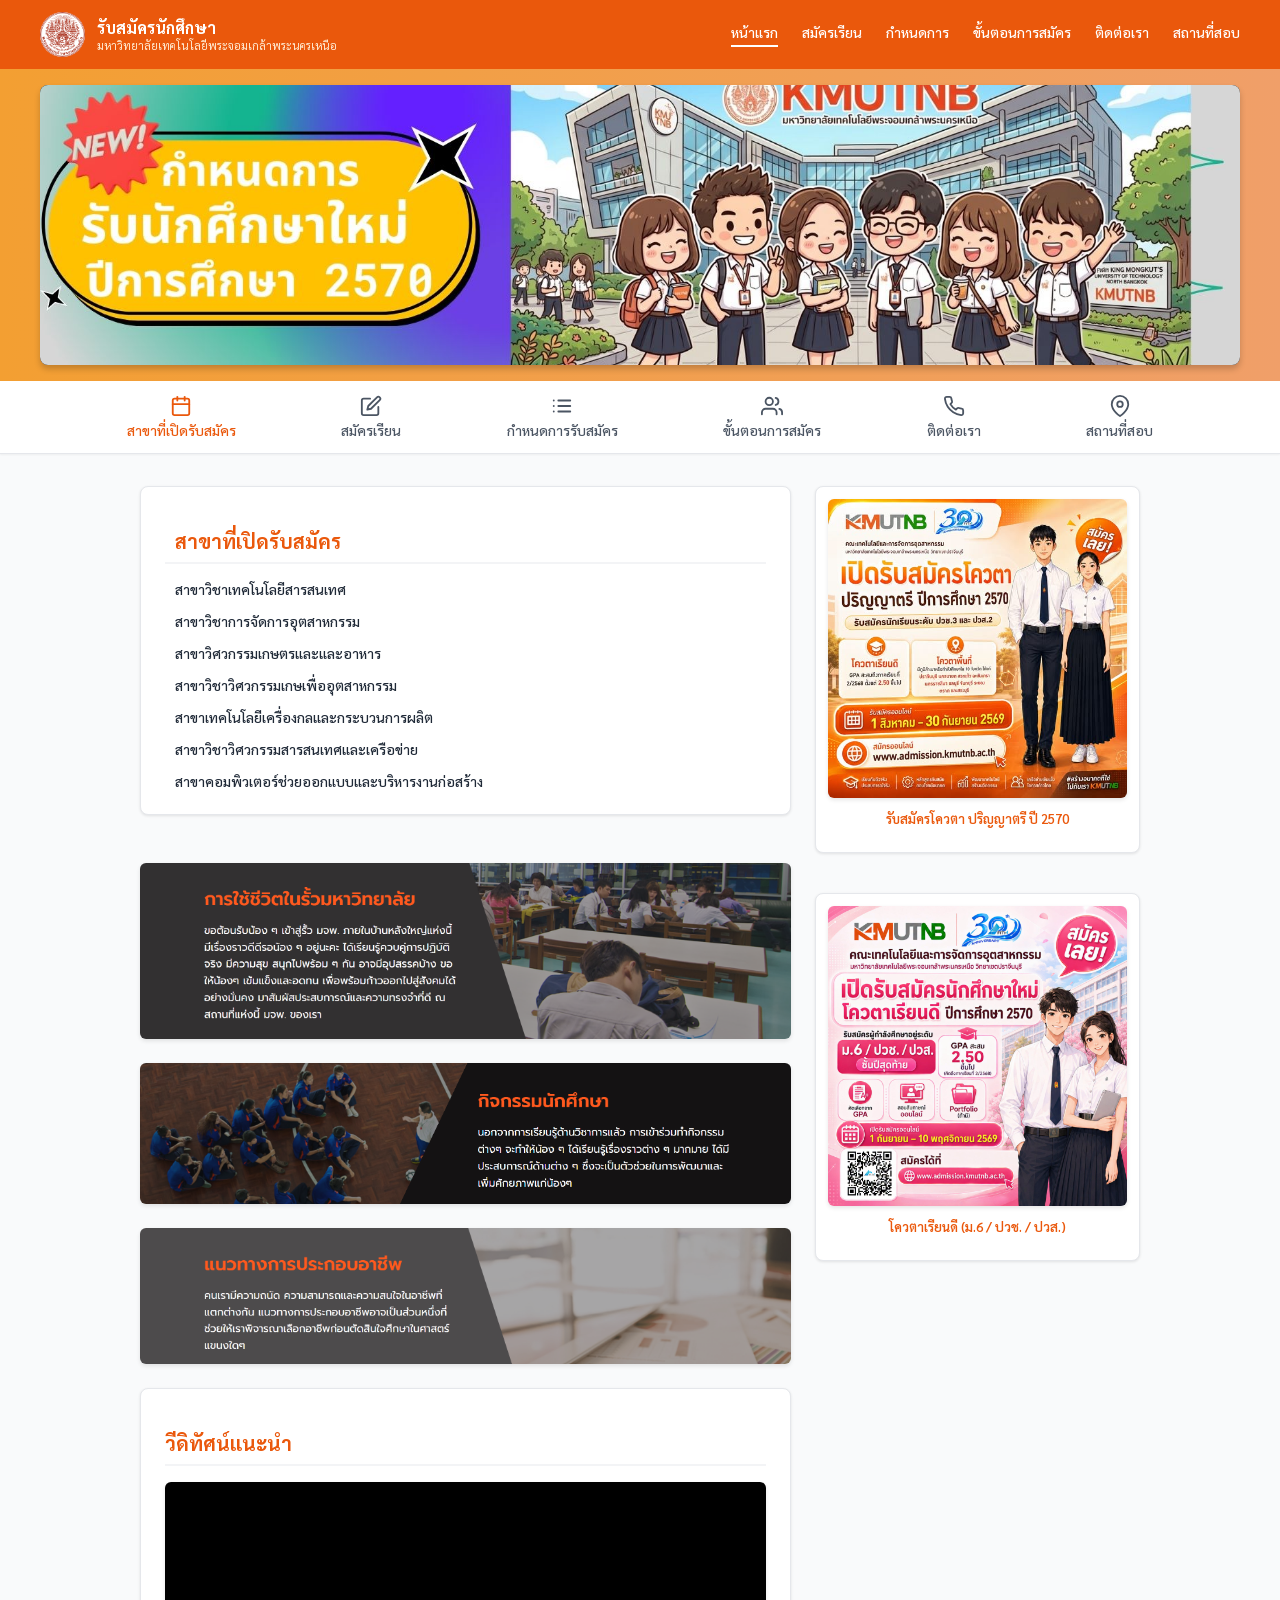
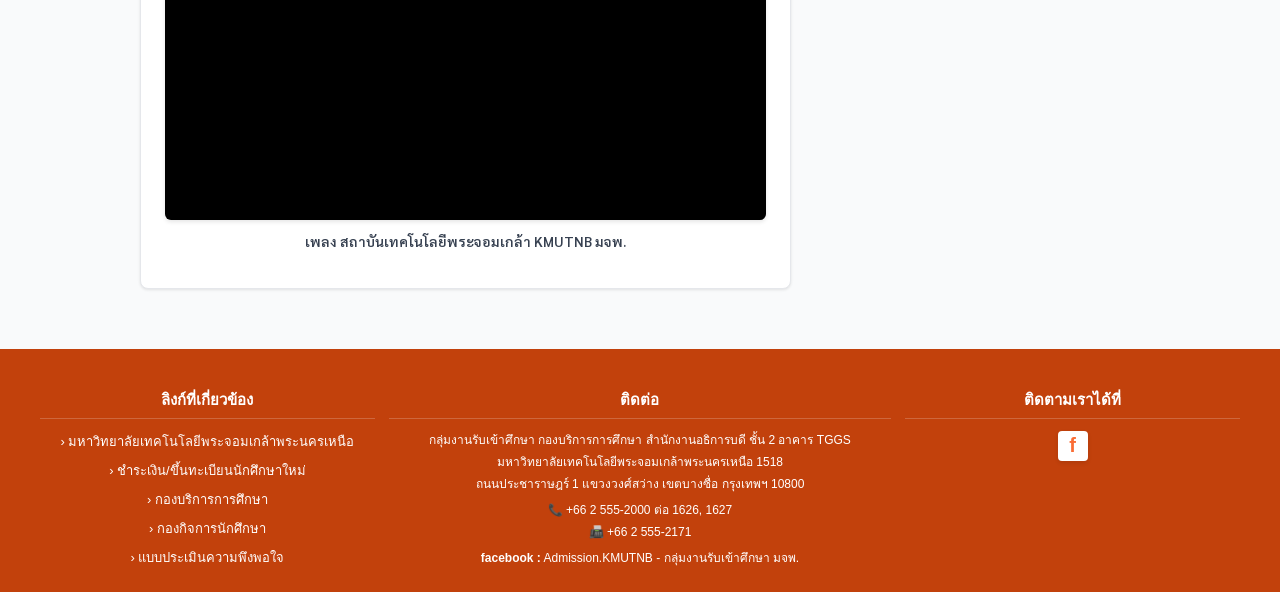
<file: index.html>
<!DOCTYPE html>
<html lang="th">
<head>
    <meta charset="UTF-8">
    <meta name="viewport" content="width=device-width, initial-scale=1.0">
    <title>หน้าแรก - ระบบรับสมัครนักศึกษา</title>
    <link rel="stylesheet" href="css/style.css">
</head>
<body>
    <header>
        <div class="header-container">
            <div style="display: flex; align-items: center; gap: 12px;">
            <img src="image/univescity.png" alt="KMUTNB Logo" style="width: 45px; height: 45px; border-radius: 50%; object-fit: contain; background-color: white;">
            <div>
                    <h1 style="font-size: 16px; margin: 0;">รับสมัครนักศึกษา</h1>
                    <p style="font-size: 11px; margin: 0; color: #ffedd5;">มหาวิทยาลัยเทคโนโลยีพระจอมเกล้าพระนครเหนือ</p>
                </div>
            </div>
            <nav style="display: flex; gap: 24px;">
                <a href="index.html" class="active">หน้าแรก</a>
                <a href="regis.html">สมัครเรียน</a>
                <a href="schedule.html">กำหนดการ</a>
                <a href="step.html">ขั้นตอนการสมัคร</a>
                <a href="contact.html">ติดต่อเรา</a>
                <a href="exam_location.html">สถานที่สอบ</a>
            </nav>
        </div>
    </header>
    <!-- หัวเว็บ -->
<div style="background: linear-gradient(to right, #f39f32, #f09f69); padding: 16px 0; text-align: center; overflow: hidden;">
    <div style="max-width: 1200px; margin: 0 auto; padding: 0 16px;">
        <div class="slider-container">
            <div class="slides">
                <img src="image/B1.jpg" alt="แบนเนอร์ 1" class="slide-img">
                <img src="image/1.jpg" alt="แบนเนอร์ 2" class="slide-img">
                <img src="image/2570.1.jpg" alt="แบนเนอร์ 3" class="slide-img">
            </div>
        </div>

    </div>
</div>
<div class="submenu-bar" style="background-color: #ffffff; border-bottom: 1px solid #e5e7eb; padding: 14px 0; box-shadow: 0 1px 2px rgba(0,0,0,0.05);">
    <div class="submenu-container" style="max-width: 1100px; margin: 0 auto; display: flex; justify-content: space-around; font-size: 14px; font-weight: 500;">
        <a href="index.html" style="color: #ea580c; text-decoration: none; display: flex; flex-direction: column; align-items: center; gap: 4px; transition: color 0.2s;">
            <svg width="22" height="22" viewBox="0 0 24 24" fill="none" stroke="currentColor" stroke-width="2" stroke-linecap="round" stroke-linejoin="round"><rect x="3" y="4" width="18" height="18" rx="2" ry="2"></rect><line x1="16" y1="2" x2="16" y2="6"></line><line x1="8" y1="2" x2="8" y2="6"></line><line x1="3" y1="10" x2="21" y2="10"></line></svg>
            <span>สาขาที่เปิดรับสมัคร</span>
        </a>
        <a href="regis.html" style="color: #4b5563; text-decoration: none; display: flex; flex-direction: column; align-items: center; gap: 4px; transition: color 0.2s;">
            <svg width="22" height="22" viewBox="0 0 24 24" fill="none" stroke="currentColor" stroke-width="2" stroke-linecap="round" stroke-linejoin="round"><path d="M11 4H4a2 2 0 0 0-2 2v14a2 2 0 0 0 2 2h14a2 2 0 0 0 2-2v-7"></path><path d="M18.5 2.5a2.121 2.121 0 0 1 3 3L12 15l-4 1 1-4 9.5-9.5z"></path></svg>
            <span>สมัครเรียน</span>
        </a>
        <a href="schedule.html" style="color: #4b5563; text-decoration: none; display: flex; flex-direction: column; align-items: center; gap: 4px; transition: color 0.2s;">
            <svg width="22" height="22" viewBox="0 0 24 24" fill="none" stroke="currentColor" stroke-width="2" stroke-linecap="round" stroke-linejoin="round"><line x1="8" y1="6" x2="21" y2="6"></line><line x1="8" y1="12" x2="21" y2="12"></line><line x1="8" y1="18" x2="21" y2="18"></line><line x1="3" y1="6" x2="3.01" y2="6"></line><line x1="3" y1="12" x2="3.01" y2="12"></line><line x1="3" y1="18" x2="3.01" y2="18"></line></svg>
            <span>กำหนดการรับสมัคร</span>
        </a>
        <a href="step.html" style="color: #4b5563; text-decoration: none; display: flex; flex-direction: column; align-items: center; gap: 4px; transition: color 0.2s;">
            <svg width="22" height="22" viewBox="0 0 24 24" fill="none" stroke="currentColor" stroke-width="2" stroke-linecap="round" stroke-linejoin="round"><path d="M17 21v-2a4 4 0 0 0-4-4H5a4 4 0 0 0-4 4v2"></path><circle cx="9" cy="7" r="4"></circle><path d="M23 21v-2a4 4 0 0 0-3-3.87"></path><path d="M16 3.13a4 4 0 0 1 0 7.75"></path></svg>
            <span>ขั้นตอนการสมัคร</span>
        </a>
        <a href="contact.html" style="color: #4b5563; text-decoration: none; display: flex; flex-direction: column; align-items: center; gap: 4px; transition: color 0.2s;">
            <svg width="22" height="22" viewBox="0 0 24 24" fill="none" stroke="currentColor" stroke-width="2" stroke-linecap="round" stroke-linejoin="round"><path d="M22 16.92v3a2 2 0 0 1-2.18 2 19.79 19.79 0 0 1-8.63-3.07 19.5 19.5 0 0 1-6-6 19.79 19.79 0 0 1-3.07-8.67A2 2 0 0 1 4.11 2h3a2 2 0 0 1 2 1.72 12.84 12.84 0 0 0 .7 2.81 2 2 0 0 1-.45 2.11L8.09 9.91a16 16 0 0 0 6 6l1.27-1.27a2 2 0 0 1 2.11-.45 12.84 12.84 0 0 0 2.81.7A2 2 0 0 1 22 16.92z"></path></svg>
            <span>ติดต่อเรา</span>
        </a>
        <a href="exam_location.html" class="active" style="color: #4b5563; text-decoration: none; display: flex; flex-direction: column; align-items: center; gap: 4px; transition: color 0.2s;">
            <svg width="22" height="22" viewBox="0 0 24 24" fill="none" stroke="currentColor" stroke-width="2" stroke-linecap="round" stroke-linejoin="round"><path d="M21 10c0 7-9 13-9 13s-9-6-9-13a9 9 0 0 1 18 0z"></path><circle cx="12" cy="10" r="3"></circle></svg>
            <span>สถานที่สอบ</span>
        </a>

    </div>
</div>

    <main style="display: grid; grid-template-columns: 2fr 1fr; gap: 24px;">
    <div style="display: flex; flex-direction: column;">
        
        <!-- 1. สาขาที่เปิดรับสมัคร -->
        <div class="card">
            <h2 class="section-title" style="display: flex; align-items: center; gap: 10px;">
                <i class="fa-solid fa-graduation-cap"></i>
                สาขาที่เปิดรับสมัคร
            </h2>
            <ul style="list-style: none; padding: 0; margin: 16px 0 0 0; display: flex; flex-direction: column; gap: 14px; font-size: 14px; color: #1f2937; font-weight: 500;">
                <li style="display: flex; align-items: center; gap: 10px;">
                    <span style="color: #ea580c; font-size: 16px;"></span> สาขาวิชาเทคโนโลยีสารสนเทศ
                </li>
                <li style="display: flex; align-items: center; gap: 10px;">
                    <span style="color: #ea580c; font-size: 16px;"></span> สาขาวิชาการจัดการอุตสาหกรรม
                </li>
                <li style="display: flex; align-items: center; gap: 10px;">
                    <span style="color: #ea580c; font-size: 16px;"></span> สาขาวิศวกรรมเกษตรและและอาหาร
                </li>
                <li style="display: flex; align-items: center; gap: 10px;">
                    <span style="color: #ea580c; font-size: 16px;"></span> สาขาวิชาวิศวกรรมเกษเพื่ออุตสาหกรรม
                </li>
                <li style="display: flex; align-items: center; gap: 10px;">
                    <span style="color: #ea580c; font-size: 16px;"></span> สาขาเทคโนโลยีเครื่องกลและกระบวนการผลิต
                </li>
                <li style="display: flex; align-items: center; gap: 10px;">
                    <span style="color: #ea580c; font-size: 16px;"></span> สาขาวิชาวิศวกรรมสารสนเทศและเครือข่าย
                </li>
                <li style="display: flex; align-items: flex-start; gap: 10px;">
                    <span style="color: #ea580c; font-size: 16px; margin-top: 2px;"></span> 
                    <div>
                        สาขาคอมพิวเตอร์ช่วยออกแบบและบริหารงานก่อสร้าง
                    </div>
                </li>
            </ul>
        </div>

        <img src="image/bg1.png" alt="แบนเนอร์ 3" style="width: 100%; margin-top: 24px; border-radius: 6px; object-fit: cover; box-shadow: 0 2px 4px rgba(0,0,0,0.1);">
        <img src="image/bg2.png" alt="แบนเนอร์ 3" style="width: 100%; margin-top: 24px; border-radius: 6px; object-fit: cover; box-shadow: 0 2px 4px rgba(0,0,0,0.1);">
        <img src="image/bg3.png" alt="แบนเนอร์ 3" style="width: 100%; margin-top: 24px; border-radius: 6px; object-fit: cover; box-shadow: 0 2px 4px rgba(0,0,0,0.1);">

        
        <!-- 2. วีดิทัศน์แนะนำ -->
        <div class="card" style="margin-top: 24px;">
            <h2 class="section-title" style="display: flex; align-items: center; gap: 10px;">

                วีดิทัศน์แนะนำ
            </h2>
            
            <div style="margin-top: 16px;">
                <div style="position: relative; width: 100%; padding-bottom: 56.25%; height: 0; background-color: #000; border-radius: 6px; overflow: hidden; box-shadow: 0 2px 4px rgba(0,0,0,0.1);">
                    <iframe src="https://www.youtube.com/embed/Njwb9FHEAG8" 
                            title="เพลง สถาบันเทคโนโลยีพระจอมเกล้า KMUTNB มจพ." 
                            style="position: absolute; top: 0; left: 0; width: 100%; height: 100%; border: 0;" 
                            allow="accelerometer; autoplay; clipboard-write; encrypted-media; gyroscope; picture-in-picture" 
                            allowfullscreen>
                    </iframe>
                </div>
                <p style="font-size: 14px; font-weight: 600; color: #374151; margin-top: 12px; text-align: center;">
                    เพลง สถาบันเทคโนโลยีพระจอมเกล้า KMUTNB มจพ.
                </p>
            </div>
        </div>

    </div>

    <div style="display: flex; flex-direction: column; gap: 16px;">
        <!-- โปสเตอร์ที่ 1 -->
        <div class="card" style="padding: 12px; text-align: center;">
            <img src="image/b2.jpg" alt="เปิดรับสมัครโควตา ปริญญาตรี ปีการศึกษา 2570" style="width: 100%; border-radius: 6px; object-fit: cover; box-shadow: 0 2px 4px rgba(0,0,0,0.1);">
            <p style="font-size: 13px; font-weight: 600; color: #ea580c; margin-top: 8px;">รับสมัครโควตา ปริญญาตรี ปี 2570</p>
        </div>

        <!-- โปสเตอร์ที่ 2 -->
        <div class="card" style="padding: 12px; text-align: center;">
            <img src="image/b3.jpg" alt="เปิดรับสมัครนักศึกษาใหม่ โควตาเรียนดี ปีการศึกษา 2570" style="width: 100%; border-radius: 6px; object-fit: cover; box-shadow: 0 2px 4px rgba(0,0,0,0.1);">
            <p style="font-size: 13px; font-weight: 600; color: #ea580c; margin-top: 8px;">โควตาเรียนดี (ม.6 / ปวช. / ปวส.)</p>
        </div>
    </div>

</main>
    </main>

<footer class="site-footer">
    <div class="footer-container">
        
        <!-- ลิงที่เกี่ยวข้อง -->
        <div class="footer-col">
            <h3>ลิงก์ที่เกี่ยวข้อง</h3>
            <ul class="footer-links">
                <li><a href="https://www.kmutnb.ac.th" target="_blank">› มหาวิทยาลัยเทคโนโลยีพระจอมเกล้าพระนครเหนือ</a></li>
                <li><a href="#">› ชำระเงิน/ขึ้นทะเบียนนักศึกษาใหม่</a></li>
                <li><a href="#">› กองบริการการศึกษา</a></li>
                <li><a href="#">› กองกิจการนักศึกษา</a></li>
                <li><a href="#">› แบบประเมินความพึงพอใจ</a></li>
            </ul>
        </div>

        <!-- ติดต่อ -->
        <div class="footer-col">
            <h3>ติดต่อ</h3>
            <div class="footer-contact">
                <p style="margin: 0;">กลุ่มงานรับเข้าศึกษา กองบริการการศึกษา สำนักงานอธิการบดี ชั้น 2 อาคาร TGGS</p>
                <p style="margin: 0;">มหาวิทยาลัยเทคโนโลยีพระจอมเกล้าพระนครเหนือ 1518</p>
                <p style="margin: 0;">ถนนประชาราษฎร์ 1 แขวงวงศ์สว่าง เขตบางซื่อ กรุงเทพฯ 10800</p>
                <p style="margin: 4px 0 0 0;">📞 +66 2 555-2000 ต่อ 1626, 1627</p>
                <p style="margin: 0;">📠 +66 2 555-2171</p>
                <p style="margin: 4px 0 0 0;"><strong>facebook :</strong> Admission.KMUTNB - กลุ่มงานรับเข้าศึกษา มจพ.</p>
            </div>
        </div>

        <!-- ติดตา -->
        <div class="footer-col">
            <h3>ติดตามเราได้ที่</h3>
            <div style="margin-top: 10px;">
                <a href="https://www.facebook.com/admission.kmutnb?" target="_blank" class="footer-social-icon">
                    f
                </a>
            </div>
        </div>

    </div>
</footer>
</body>
</html>
</file>
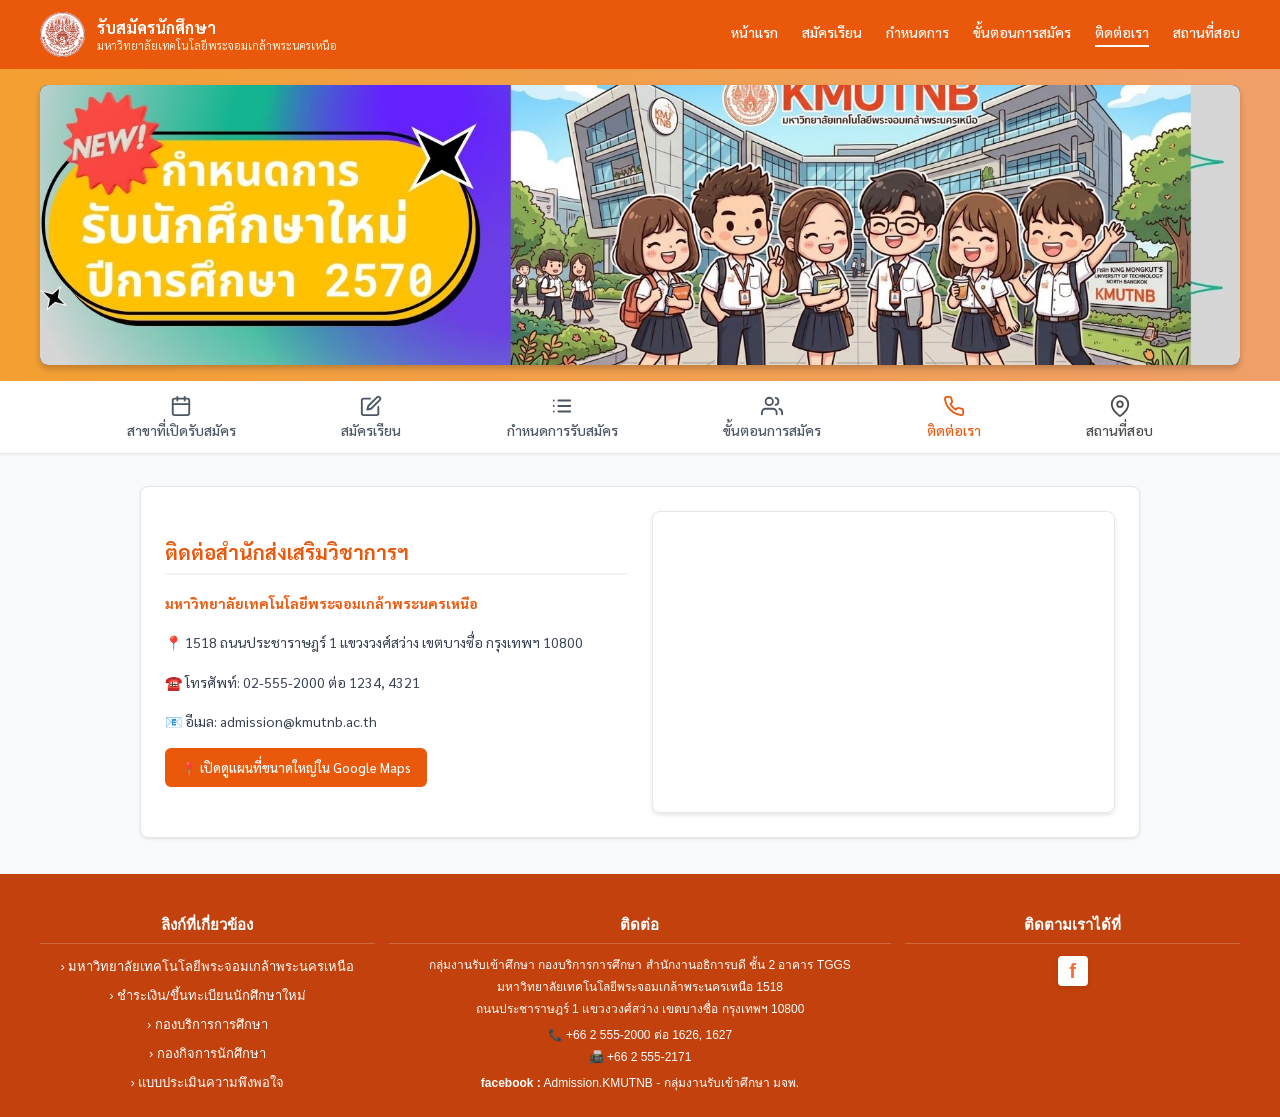
<file: contact.html>
<!DOCTYPE html>
<html lang="th">
<head>
    <meta charset="UTF-8">
    <meta name="viewport" content="width=device-width, initial-scale=1.0">
    <title>ติดต่อเรา - ระบบรับสมัครนักศึกษา</title>
    <link rel="stylesheet" href="css/style.css">
</head>
<body>
    <header>
        <div class="header-container">
            <div style="display: flex; align-items: center; gap: 12px;">
                <img src="image/univescity.png" alt="KMUTNB Logo" style="width: 45px; height: 45px; border-radius: 50%; object-fit: contain; background-color: white;">
                <div>
                    <h1 style="font-size: 16px; margin: 0;">รับสมัครนักศึกษา</h1>
                    <p style="font-size: 11px; margin: 0; color: #ffedd5;">มหาวิทยาลัยเทคโนโลยีพระจอมเกล้าพระนครเหนือ</p>
                </div>
            </div>
            <nav style="display: flex; gap: 24px;">
                <a href="index.html">หน้าแรก</a>
                <a href="regis.html">สมัครเรียน</a>
                <a href="schedule.html">กำหนดการ</a>
                <a href="step.html">ขั้นตอนการสมัคร</a>
                <a href="contact.html" class="active">ติดต่อเรา</a>
                <a href="exam_location.html">สถานที่สอบ</a>
            </nav>
        </div>
    </header>
    <!-- หัวเว็บ -->
<div style="background: linear-gradient(to right, #f39f32, #f09f69); padding: 16px 0; text-align: center; overflow: hidden;">
    <div style="max-width: 1200px; margin: 0 auto; padding: 0 16px;">
        <div class="slider-container">
            <div class="slides">
                <img src="image/B1.jpg" alt="แบนเนอร์ 1" class="slide-img">
                <img src="image/1.jpg" alt="แบนเนอร์ 2" class="slide-img">
                <img src="image/2570.1.jpg" alt="แบนเนอร์ 3" class="slide-img">
            </div>
        </div>
    </div>
    </div>
<div class="submenu-bar" style="background-color: #ffffff; border-bottom: 1px solid #e5e7eb; padding: 14px 0; box-shadow: 0 1px 2px rgba(0,0,0,0.05);">
    <div class="submenu-container" style="max-width: 1100px; margin: 0 auto; display: flex; justify-content: space-around; font-size: 14px; font-weight: 500;">
        <a href="index.html" style="color: #4b5563; text-decoration: none; display: flex; flex-direction: column; align-items: center; gap: 4px; transition: color 0.2s;">
            <svg width="22" height="22" viewBox="0 0 24 24" fill="none" stroke="currentColor" stroke-width="2" stroke-linecap="round" stroke-linejoin="round"><rect x="3" y="4" width="18" height="18" rx="2" ry="2"></rect><line x1="16" y1="2" x2="16" y2="6"></line><line x1="8" y1="2" x2="8" y2="6"></line><line x1="3" y1="10" x2="21" y2="10"></line></svg>
            <span>สาขาที่เปิดรับสมัคร</span>
        </a>
        <a href="regis.html" style="color: #4b5563; text-decoration: none; display: flex; flex-direction: column; align-items: center; gap: 4px; transition: color 0.2s;">
            <svg width="22" height="22" viewBox="0 0 24 24" fill="none" stroke="currentColor" stroke-width="2" stroke-linecap="round" stroke-linejoin="round"><path d="M11 4H4a2 2 0 0 0-2 2v14a2 2 0 0 0 2 2h14a2 2 0 0 0 2-2v-7"></path><path d="M18.5 2.5a2.121 2.121 0 0 1 3 3L12 15l-4 1 1-4 9.5-9.5z"></path></svg>
            <span>สมัครเรียน</span>
            </a>
        <a href="schedule.html" style="color: #4b5563; text-decoration: none; display: flex; flex-direction: column; align-items: center; gap: 4px; transition: color 0.2s;">
            <svg width="22" height="22" viewBox="0 0 24 24" fill="none" stroke="currentColor" stroke-width="2" stroke-linecap="round" stroke-linejoin="round"><line x1="8" y1="6" x2="21" y2="6"></line><line x1="8" y1="12" x2="21" y2="12"></line><line x1="8" y1="18" x2="21" y2="18"></line><line x1="3" y1="6" x2="3.01" y2="6"></line><line x1="3" y1="12" x2="3.01" y2="12"></line><line x1="3" y1="18" x2="3.01" y2="18"></line></svg>
            <span>กำหนดการรับสมัคร</span>
        </a>
        <a href="step.html" style="color: #4b5563; text-decoration: none; display: flex; flex-direction: column; align-items: center; gap: 4px; transition: color 0.2s;">
            <svg width="22" height="22" viewBox="0 0 24 24" fill="none" stroke="currentColor" stroke-width="2" stroke-linecap="round" stroke-linejoin="round"><path d="M17 21v-2a4 4 0 0 0-4-4H5a4 4 0 0 0-4 4v2"></path><circle cx="9" cy="7" r="4"></circle><path d="M23 21v-2a4 4 0 0 0-3-3.87"></path><path d="M16 3.13a4 4 0 0 1 0 7.75"></path></svg>
            <span>ขั้นตอนการสมัคร</span>
        </a>
        <a href="contact.html" style="color: #ea580c; text-decoration: none; display: flex; flex-direction: column; align-items: center; gap: 4px; transition: color 0.2s;">
            <svg width="22" height="22" viewBox="0 0 24 24" fill="none" stroke="currentColor" stroke-width="2" stroke-linecap="round" stroke-linejoin="round"><path d="M22 16.92v3a2 2 0 0 1-2.18 2 19.79 19.79 0 0 1-8.63-3.07 19.5 19.5 0 0 1-6-6 19.79 19.79 0 0 1-3.07-8.67A2 2 0 0 1 4.11 2h3a2 2 0 0 1 2 1.72 12.84 12.84 0 0 0 .7 2.81 2 2 0 0 1-.45 2.11L8.09 9.91a16 16 0 0 0 6 6l1.27-1.27a2 2 0 0 1 2.11-.45 12.84 12.84 0 0 0 2.81.7A2 2 0 0 1 22 16.92z"></path></svg>
            <span>ติดต่อเรา</span>
        </a>
        <a href="exam_location.html" class="active" style="color: #4b4b4b; text-decoration: none; display: flex; flex-direction: column; align-items: center; gap: 4px; transition: color 0.2s;">
            <svg width="22" height="22" viewBox="0 0 24 24" fill="none" stroke="currentColor" stroke-width="2" stroke-linecap="round" stroke-linejoin="round"><path d="M21 10c0 7-9 13-9 13s-9-6-9-13a9 9 0 0 1 18 0z"></path><circle cx="12" cy="10" r="3"></circle></svg>
            <span>สถานที่สอบ</span>
        </a>

    </div>
</div>

    <main style="max-width: 1000px; margin: 32px auto; padding: 0 16px;">
        <div class="card" style="display: grid; grid-template-columns: 1fr 1fr; gap: 24px; align-items: center;">
            

            <div>
                <h2 class="section-title" style="display: flex; align-items: center; gap: 10px;">
                    ติดต่อสำนักส่งเสริมวิชาการฯ
                </h2>
                <div style="font-size: 14px; color: #374151; line-height: 1.8; margin-top: 16px;">
                    <p style="font-weight: bold; margin-bottom: 8px; color: #ea580c;">มหาวิทยาลัยเทคโนโลยีพระจอมเกล้าพระนครเหนือ</p>
                    <p>📍 1518 ถนนประชาราษฎร์ 1 แขวงวงศ์สว่าง เขตบางซื่อ กรุงเทพฯ 10800</p>
                    <p>☎️ โทรศัพท์: 02-555-2000 ต่อ 1234, 4321</p>
                    <p>📧 อีเมล: admission@kmutnb.ac.th</p>
                    <p style="margin-top: 12px;">
                        <a href="https://maps.app.goo.gl/fnnEznAAHxxcCc2EA" target="_blank" style="display: inline-block; background-color: #ea580c; color: white; padding: 8px 16px; border-radius: 6px; text-decoration: none; font-weight: 500; font-size: 13px;">
                            📍 เปิดดูแผนที่ขนาดใหญ่ใน Google Maps
                        </a>
                    </p>
                </div>
            </div>

    
            <div style="border: 1px solid #e5e7eb; border-radius: 8px; overflow: hidden; box-shadow: 0 2px 4px rgba(0,0,0,0.1); height: 300px;">
                <iframe src="https://www.google.com/maps/embed?pb=!1m18!1m12!1m3!1d3874.5684347716167!2d100.5126830768822!3d13.816817086588663!2m3!1f0!2f0!3f0!3m2!1i1024!2i768!4f13.1!3m3!1m2!1s0x30e29d660e5cb159%3A0xc3b8414436214285!2sKing%20Mongkut&#39;s%20University%20of%20Technology%20North%20Bangkok!5e0!3m2!1sen!2sth!4v1710000000000!5m2!1sen!2sth" 
                        width="100%" 
                        height="100%" 
                        style="border:0;" 
                        allowfullscreen="" 
                        loading="lazy" 
                        referrerpolicy="no-referrer-when-downgrade">
                </iframe>
            </div>

        </div>
    </main>

<footer class="site-footer">
    <div class="footer-container">
        
        <!-- ลิงที่เกี่ยวข้อง -->
        <div class="footer-col">
            <h3>ลิงก์ที่เกี่ยวข้อง</h3>
            <ul class="footer-links">
                <li><a href="https://www.kmutnb.ac.th" target="_blank">› มหาวิทยาลัยเทคโนโลยีพระจอมเกล้าพระนครเหนือ</a></li>
                <li><a href="#">› ชำระเงิน/ขึ้นทะเบียนนักศึกษาใหม่</a></li>
                <li><a href="#">› กองบริการการศึกษา</a></li>
                <li><a href="#">› กองกิจการนักศึกษา</a></li>
                <li><a href="#">› แบบประเมินความพึงพอใจ</a></li>
            </ul>
        </div>

        <!-- ติดต่อ -->
        <div class="footer-col">
            <h3>ติดต่อ</h3>
            <div class="footer-contact">
                <p style="margin: 0;">กลุ่มงานรับเข้าศึกษา กองบริการการศึกษา สำนักงานอธิการบดี ชั้น 2 อาคาร TGGS</p>
                <p style="margin: 0;">มหาวิทยาลัยเทคโนโลยีพระจอมเกล้าพระนครเหนือ 1518</p>
                <p style="margin: 0;">ถนนประชาราษฎร์ 1 แขวงวงศ์สว่าง เขตบางซื่อ กรุงเทพฯ 10800</p>
                <p style="margin: 4px 0 0 0;">📞 +66 2 555-2000 ต่อ 1626, 1627</p>
                <p style="margin: 0;">📠 +66 2 555-2171</p>
                <p style="margin: 4px 0 0 0;"><strong>facebook :</strong> Admission.KMUTNB - กลุ่มงานรับเข้าศึกษา มจพ.</p>
            </div>
        </div>

        <!-- ติดตา -->
        <div class="footer-col">
            <h3>ติดตามเราได้ที่</h3>
            <div style="margin-top: 10px;">
                <a href="https://www.facebook.com/admission.kmutnb?" target="_blank" class="footer-social-icon">
                    f
                </a>
            </div>
        </div>

    </div>
</footer>
</body>
</html>
</file>
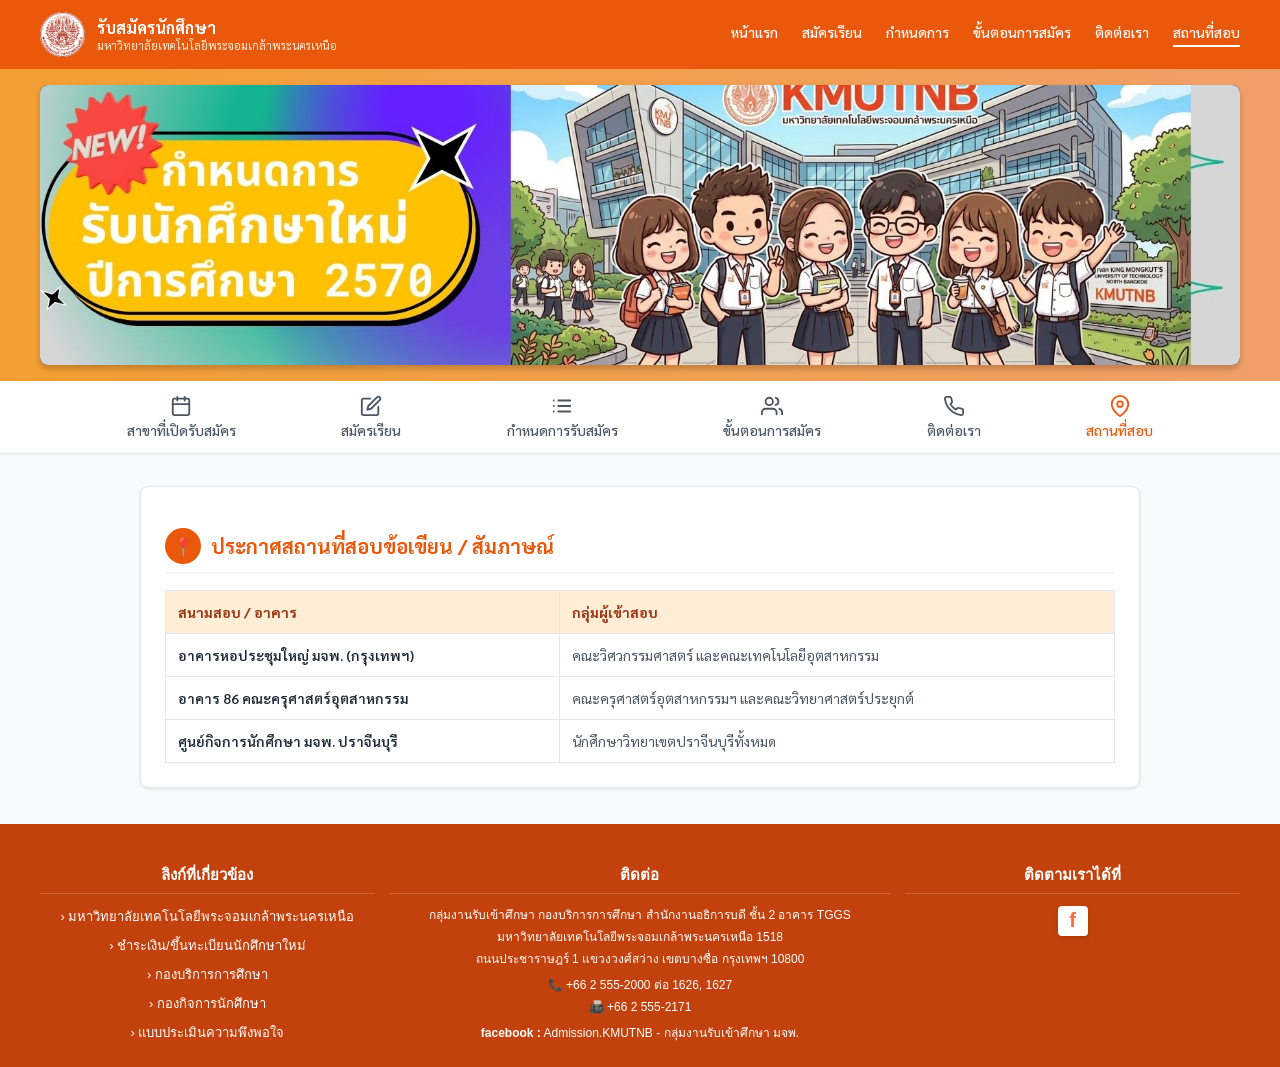
<file: exam_location.html>
<!DOCTYPE html>
<html lang="th">
<head>
    <meta charset="UTF-8">
    <meta name="viewport" content="width=device-width, initial-scale=1.0">
    <title>สถานที่สอบ - ระบบรับสมัครนักศึกษา</title>
    <link rel="stylesheet" href="css/style.css">
</head>
<body>
    <header>
        <div class="header-container">
            <div style="display: flex; align-items: center; gap: 12px;">
                <img src="image/univescity.png" alt="KMUTNB Logo" style="width: 45px; height: 45px; border-radius: 50%; object-fit: contain; background-color: white;">
                <div>
                    <h1 style="font-size: 16px; margin: 0;">รับสมัครนักศึกษา</h1>
                    <p style="font-size: 11px; margin: 0; color: #ffedd5;">มหาวิทยาลัยเทคโนโลยีพระจอมเกล้าพระนครเหนือ</p>
                </div>
            </div>
            <nav style="display: flex; gap: 24px;">
                <a href="index.html">หน้าแรก</a>
                <a href="regis.html">สมัครเรียน</a>
                <a href="schedule.html">กำหนดการ</a>
                <a href="step.html">ขั้นตอนการสมัคร</a>
                <a href="contact.html">ติดต่อเรา</a>
                <a href="exam_location.html" class="active">สถานที่สอบ</a>
            </nav>
        </div>
    </header>
    <!-- หัวเว็บ -->
<div style="background: linear-gradient(to right, #f39f32, #f09f69); padding: 16px 0; text-align: center; overflow: hidden;">
    <div style="max-width: 1200px; margin: 0 auto; padding: 0 16px;">
        <div class="slider-container">
            <div class="slides">
                <img src="image/B1.jpg" alt="แบนเนอร์ 1" class="slide-img">
                <img src="image/1.jpg" alt="แบนเนอร์ 2" class="slide-img">
                <img src="image/2570.1.jpg" alt="แบนเนอร์ 3" class="slide-img">
            </div>
        </div>
    </div>
</div>
<div class="submenu-bar" style="background-color: #ffffff; border-bottom: 1px solid #e5e7eb; padding: 14px 0; box-shadow: 0 1px 2px rgba(0,0,0,0.05);">
    <div class="submenu-container" style="max-width: 1100px; margin: 0 auto; display: flex; justify-content: space-around; font-size: 14px; font-weight: 500;">
        <a href="index.html" style="color: #4b5563; text-decoration: none; display: flex; flex-direction: column; align-items: center; gap: 4px; transition: color 0.2s;">
            <svg width="22" height="22" viewBox="0 0 24 24" fill="none" stroke="currentColor" stroke-width="2" stroke-linecap="round" stroke-linejoin="round"><rect x="3" y="4" width="18" height="18" rx="2" ry="2"></rect><line x1="16" y1="2" x2="16" y2="6"></line><line x1="8" y1="2" x2="8" y2="6"></line><line x1="3" y1="10" x2="21" y2="10"></line></svg>
            <span>สาขาที่เปิดรับสมัคร</span>
        </a>
        <a href="regis.html" style="color: #4b5563; text-decoration: none; display: flex; flex-direction: column; align-items: center; gap: 4px; transition: color 0.2s;">
            <svg width="22" height="22" viewBox="0 0 24 24" fill="none" stroke="currentColor" stroke-width="2" stroke-linecap="round" stroke-linejoin="round"><path d="M11 4H4a2 2 0 0 0-2 2v14a2 2 0 0 0 2 2h14a2 2 0 0 0 2-2v-7"></path><path d="M18.5 2.5a2.121 2.121 0 0 1 3 3L12 15l-4 1 1-4 9.5-9.5z"></path></svg>
            <span>สมัครเรียน</span>
        </a>
        <a href="schedule.html" style="color: #4b5563; text-decoration: none; display: flex; flex-direction: column; align-items: center; gap: 4px; transition: color 0.2s;">
            <svg width="22" height="22" viewBox="0 0 24 24" fill="none" stroke="currentColor" stroke-width="2" stroke-linecap="round" stroke-linejoin="round"><line x1="8" y1="6" x2="21" y2="6"></line><line x1="8" y1="12" x2="21" y2="12"></line><line x1="8" y1="18" x2="21" y2="18"></line><line x1="3" y1="6" x2="3.01" y2="6"></line><line x1="3" y1="12" x2="3.01" y2="12"></line><line x1="3" y1="18" x2="3.01" y2="18"></line></svg>
            <span>กำหนดการรับสมัคร</span>
        </a>
        <a href="step.html" style="color: #4b5563; text-decoration: none; display: flex; flex-direction: column; align-items: center; gap: 4px; transition: color 0.2s;">
            <svg width="22" height="22" viewBox="0 0 24 24" fill="none" stroke="currentColor" stroke-width="2" stroke-linecap="round" stroke-linejoin="round"><path d="M17 21v-2a4 4 0 0 0-4-4H5a4 4 0 0 0-4 4v2"></path><circle cx="9" cy="7" r="4"></circle><path d="M23 21v-2a4 4 0 0 0-3-3.87"></path><path d="M16 3.13a4 4 0 0 1 0 7.75"></path></svg>
            <span>ขั้นตอนการสมัคร</span>
        </a>
        <a href="contact.html" style="color: #4b5563; text-decoration: none; display: flex; flex-direction: column; align-items: center; gap: 4px; transition: color 0.2s;">
            <svg width="22" height="22" viewBox="0 0 24 24" fill="none" stroke="currentColor" stroke-width="2" stroke-linecap="round" stroke-linejoin="round"><path d="M22 16.92v3a2 2 0 0 1-2.18 2 19.79 19.79 0 0 1-8.63-3.07 19.5 19.5 0 0 1-6-6 19.79 19.79 0 0 1-3.07-8.67A2 2 0 0 1 4.11 2h3a2 2 0 0 1 2 1.72 12.84 12.84 0 0 0 .7 2.81 2 2 0 0 1-.45 2.11L8.09 9.91a16 16 0 0 0 6 6l1.27-1.27a2 2 0 0 1 2.11-.45 12.84 12.84 0 0 0 2.81.7A2 2 0 0 1 22 16.92z"></path></svg>
            <span>ติดต่อเรา</span>
        </a>
        <a href="exam_location.html" class="active" style="color: #ea580c; text-decoration: none; display: flex; flex-direction: column; align-items: center; gap: 4px; transition: color 0.2s;">
            <svg width="22" height="22" viewBox="0 0 24 24" fill="none" stroke="currentColor" stroke-width="2" stroke-linecap="round" stroke-linejoin="round"><path d="M21 10c0 7-9 13-9 13s-9-6-9-13a9 9 0 0 1 18 0z"></path><circle cx="12" cy="10" r="3"></circle></svg>
            <span>สถานที่สอบ</span>
        </a>

    </div>
</div>


    <!-- เนื้อหาหลัก -->
    <main style="max-width: 1000px; margin: 32px auto; padding: 0 16px;">
        <div class="card">
            <h2 class="section-title" style="display: flex; align-items: center; gap: 10px;">
                <span style="background-color: #ea580c; color: white; width: 36px; height: 36px; border-radius: 50%; display: flex; align-items: center; justify-content: center; font-size: 18px;">📍</span>
                ประกาศสถานที่สอบข้อเขียน / สัมภาษณ์
            </h2>
            <div style="overflow-x: auto; margin-top: 16px;">
                <table style="width: 100%; border-collapse: collapse; font-size: 14px;">
                    <thead>
                        <tr style="background-color: #ffedd5; color: #9a3412;">
                            <th style="padding: 12px; border: 1px solid #e5e7eb;">สนามสอบ / อาคาร</th>
                            <th style="padding: 12px; border: 1px solid #e5e7eb;">กลุ่มผู้เข้าสอบ</th>
                        </tr>
                    </thead>
                    <tbody>
                        <tr>
                            <td style="padding: 12px; border: 1px solid #e5e7eb; font-weight: 600;">อาคารหอประชุมใหญ่ มจพ. (กรุงเทพฯ)</td>
                            <td style="padding: 12px; border: 1px solid #e5e7eb; color: #4b5563;">คณะวิศวกรรมศาสตร์ และคณะเทคโนโลยีอุตสาหกรรม</td>
                        </tr>
                        <tr>
                            <td style="padding: 12px; border: 1px solid #e5e7eb; font-weight: 600;">อาคาร 86 คณะครุศาสตร์อุตสาหกรรม</td>
                            <td style="padding: 12px; border: 1px solid #e5e7eb; color: #4b5563;">คณะครุศาสตร์อุตสาหกรรมฯ และคณะวิทยาศาสตร์ประยุกต์</td>
                        </tr>
                        <tr>
                            <td style="padding: 12px; border: 1px solid #e5e7eb; font-weight: 600;">ศูนย์กิจการนักศึกษา มจพ. ปราจีนบุรี</td>
                            <td style="padding: 12px; border: 1px solid #e5e7eb; color: #4b5563;">นักศึกษาวิทยาเขตปราจีนบุรีทั้งหมด</td>
                        </tr>
                    </tbody>
                </table>
            </div>
        </div>
    </main>
<footer class="site-footer">
    <div class="footer-container">
        
        <!-- ลิงที่เกี่ยวข้อง -->
        <div class="footer-col">
            <h3>ลิงก์ที่เกี่ยวข้อง</h3>
            <ul class="footer-links">
                <li><a href="https://www.kmutnb.ac.th" target="_blank">› มหาวิทยาลัยเทคโนโลยีพระจอมเกล้าพระนครเหนือ</a></li>
                <li><a href="#">› ชำระเงิน/ขึ้นทะเบียนนักศึกษาใหม่</a></li>
                <li><a href="#">› กองบริการการศึกษา</a></li>
                <li><a href="#">› กองกิจการนักศึกษา</a></li>
                <li><a href="#">› แบบประเมินความพึงพอใจ</a></li>
            </ul>
        </div>

        <!-- ติดต่อ -->
        <div class="footer-col">
            <h3>ติดต่อ</h3>
            <div class="footer-contact">
                <p style="margin: 0;">กลุ่มงานรับเข้าศึกษา กองบริการการศึกษา สำนักงานอธิการบดี ชั้น 2 อาคาร TGGS</p>
                <p style="margin: 0;">มหาวิทยาลัยเทคโนโลยีพระจอมเกล้าพระนครเหนือ 1518</p>
                <p style="margin: 0;">ถนนประชาราษฎร์ 1 แขวงวงศ์สว่าง เขตบางซื่อ กรุงเทพฯ 10800</p>
                <p style="margin: 4px 0 0 0;">📞 +66 2 555-2000 ต่อ 1626, 1627</p>
                <p style="margin: 0;">📠 +66 2 555-2171</p>
                <p style="margin: 4px 0 0 0;"><strong>facebook :</strong> Admission.KMUTNB - กลุ่มงานรับเข้าศึกษา มจพ.</p>
            </div>
        </div>

        <!-- ติดตา -->
        <div class="footer-col">
            <h3>ติดตามเราได้ที่</h3>
            <div style="margin-top: 10px;">
                <a href="https://www.facebook.com/admission.kmutnb?" target="_blank" class="footer-social-icon">
                    f
                </a>
            </div>
        </div>

    </div>
</footer>
</body>
</html>
</file>
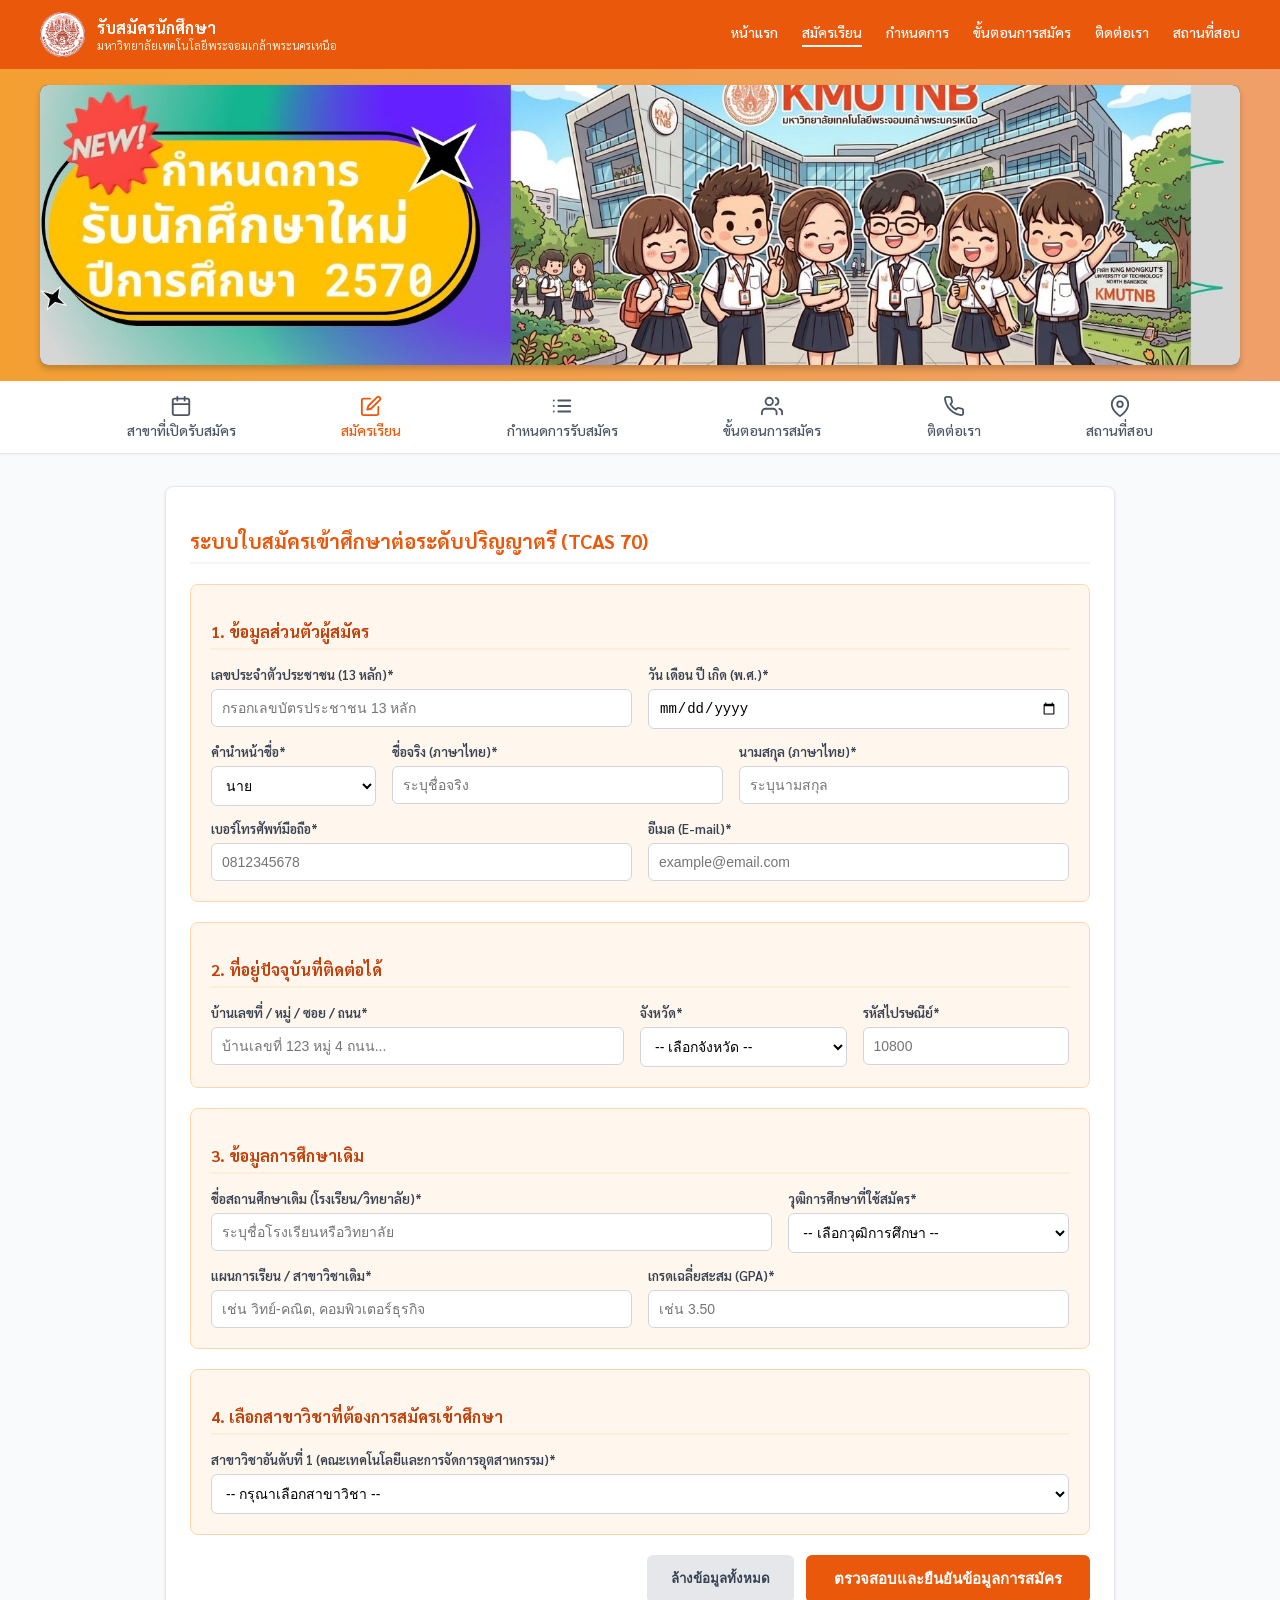
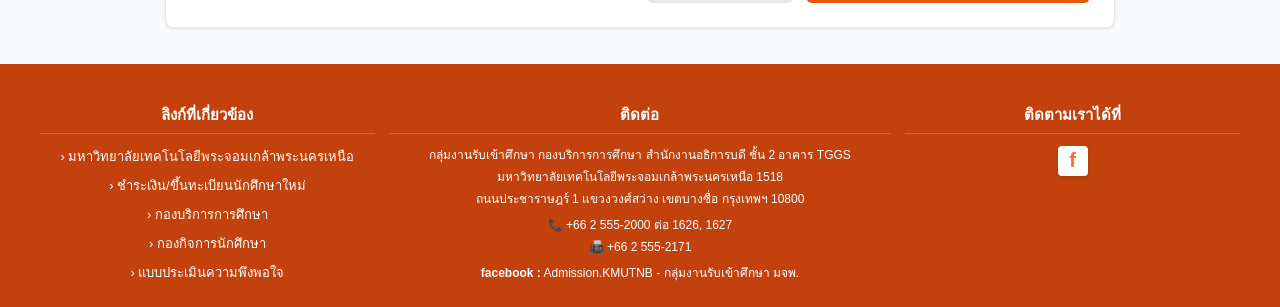
<file: regis.html>
<!DOCTYPE html>
<html lang="th">
<head>
    <meta charset="UTF-8">
    <meta name="viewport" content="width=device-width, initial-scale=1.0">
    <title>สมัครเรียน - ระบบรับสมัครนักศึกษา</title>
    <link rel="stylesheet" href="css/style.css">
    <style>
        .error-text { color: #dc2626; font-size: 12px; margin-top: 4px; display: none; }
        .success-input { border-color: #16a34a !important; }
        .error-input { border-color: #dc2626 !important; }
        .form-section { background-color: #fff7ed; padding: 20px; border-radius: 8px; border: 1px solid #fed7aa; margin-bottom: 20px; }
        .form-section h3 { font-size: 16px; color: #c2410c; margin-bottom: 16px; font-weight: bold; border-bottom: 2px solid #ffedd5; padding-bottom: 6px; }
    </style>
</head>
<body>
    <header>
        <div class="header-container">
            <div style="display: flex; align-items: center; gap: 12px;">
                <img src="image/univescity.png" alt="KMUTNB Logo" style="width: 45px; height: 45px; border-radius: 50%; object-fit: contain; background-color: white;">
                <div>
                    <h1 style="font-size: 16px; margin: 0;">รับสมัครนักศึกษา</h1>
                    <p style="font-size: 11px; margin: 0; color: #ffedd5;">มหาวิทยาลัยเทคโนโลยีพระจอมเกล้าพระนครเหนือ</p>
                </div>
            </div>
            <nav style="display: flex; gap: 24px;">
                <a href="index.html">หน้าแรก</a>
                <a href="regis.html" class="active">สมัครเรียน</a>
                <a href="schedule.html">กำหนดการ</a>
                <a href="step.html">ขั้นตอนการสมัคร</a>
                <a href="contact.html">ติดต่อเรา</a>
                <a href="exam_location.html">สถานที่สอบ</a>
            </nav>
        </div>
    </header>
    <!-- หัวเว็บ -->
    <div style="background: linear-gradient(to right, #f39f32, #f09f69); padding: 16px 0; text-align: center; overflow: hidden;">
    <div style="max-width: 1200px; margin: 0 auto; padding: 0 16px;">
        <div class="slider-container">
            <div class="slides">
                <img src="image/B1.jpg" alt="แบนเนอร์ 1" class="slide-img">
                <img src="image/1.jpg" alt="แบนเนอร์ 2" class="slide-img">
                <img src="image/2570.1.jpg" alt="แบนเนอร์ 3" class="slide-img">
            </div>
        </div>

    </div>
</div>
<div class="submenu-bar" style="background-color: #ffffff; border-bottom: 1px solid #e5e7eb; padding: 14px 0; box-shadow: 0 1px 2px rgba(0,0,0,0.05);">
    <div class="submenu-container" style="max-width: 1100px; margin: 0 auto; display: flex; justify-content: space-around; font-size: 14px; font-weight: 500;">
        <a href="index.html" style="color: #4b5563; text-decoration: none; display: flex; flex-direction: column; align-items: center; gap: 4px; transition: color 0.2s;">
            <svg width="22" height="22" viewBox="0 0 24 24" fill="none" stroke="currentColor" stroke-width="2" stroke-linecap="round" stroke-linejoin="round"><rect x="3" y="4" width="18" height="18" rx="2" ry="2"></rect><line x1="16" y1="2" x2="16" y2="6"></line><line x1="8" y1="2" x2="8" y2="6"></line><line x1="3" y1="10" x2="21" y2="10"></line></svg>
            <span>สาขาที่เปิดรับสมัคร</span>
        </a>
        <a href="regis.html" style="color: #ea580c;  text-decoration: none; display: flex; flex-direction: column; align-items: center; gap: 4px; transition: color 0.2s;">
            <svg width="22" height="22" viewBox="0 0 24 24" fill="none" stroke="currentColor" stroke-width="2" stroke-linecap="round" stroke-linejoin="round"><path d="M11 4H4a2 2 0 0 0-2 2v14a2 2 0 0 0 2 2h14a2 2 0 0 0 2-2v-7"></path><path d="M18.5 2.5a2.121 2.121 0 0 1 3 3L12 15l-4 1 1-4 9.5-9.5z"></path></svg>
            <span>สมัครเรียน</span>
        </a>
        <a href="schedule.html" style="color: #4b5563; text-decoration: none; display: flex; flex-direction: column; align-items: center; gap: 4px; transition: color 0.2s;">
            <svg width="22" height="22" viewBox="0 0 24 24" fill="none" stroke="currentColor" stroke-width="2" stroke-linecap="round" stroke-linejoin="round"><line x1="8" y1="6" x2="21" y2="6"></line><line x1="8" y1="12" x2="21" y2="12"></line><line x1="8" y1="18" x2="21" y2="18"></line><line x1="3" y1="6" x2="3.01" y2="6"></line><line x1="3" y1="12" x2="3.01" y2="12"></line><line x1="3" y1="18" x2="3.01" y2="18"></line></svg>
            <span>กำหนดการรับสมัคร</span>
        </a>
        <a href="step.html" style="color: #4b5563; text-decoration: none; display: flex; flex-direction: column; align-items: center; gap: 4px; transition: color 0.2s;">
            <svg width="22" height="22" viewBox="0 0 24 24" fill="none" stroke="currentColor" stroke-width="2" stroke-linecap="round" stroke-linejoin="round"><path d="M17 21v-2a4 4 0 0 0-4-4H5a4 4 0 0 0-4 4v2"></path><circle cx="9" cy="7" r="4"></circle><path d="M23 21v-2a4 4 0 0 0-3-3.87"></path><path d="M16 3.13a4 4 0 0 1 0 7.75"></path></svg>
            <span>ขั้นตอนการสมัคร</span>
        </a>
        <a href="contact.html" style="color: #4b5563; text-decoration: none; display: flex; flex-direction: column; align-items: center; gap: 4px; transition: color 0.2s;">
            <svg width="22" height="22" viewBox="0 0 24 24" fill="none" stroke="currentColor" stroke-width="2" stroke-linecap="round" stroke-linejoin="round"><path d="M22 16.92v3a2 2 0 0 1-2.18 2 19.79 19.79 0 0 1-8.63-3.07 19.5 19.5 0 0 1-6-6 19.79 19.79 0 0 1-3.07-8.67A2 2 0 0 1 4.11 2h3a2 2 0 0 1 2 1.72 12.84 12.84 0 0 0 .7 2.81 2 2 0 0 1-.45 2.11L8.09 9.91a16 16 0 0 0 6 6l1.27-1.27a2 2 0 0 1 2.11-.45 12.84 12.84 0 0 0 2.81.7A2 2 0 0 1 22 16.92z"></path></svg>
            <span>ติดต่อเรา</span>
        </a>
        <a href="exam_location.html" class="active" style="color: #4b5563; text-decoration: none; display: flex; flex-direction: column; align-items: center; gap: 4px; transition: color 0.2s;">
            <svg width="22" height="22" viewBox="0 0 24 24" fill="none" stroke="currentColor" stroke-width="2" stroke-linecap="round" stroke-linejoin="round"><path d="M21 10c0 7-9 13-9 13s-9-6-9-13a9 9 0 0 1 18 0z"></path><circle cx="12" cy="10" r="3"></circle></svg>
            <span>สถานที่สอบ</span>
        </a>

    </div>
</div>

    <main style="max-width: 950px; margin: 32px auto; padding: 0 16px;">
        
        <!-- ฟอร์มกรอกข้อมูลฉบับเต็ม -->
        <div id="form-container" class="card">
            <h2 class="section-title" style="display: flex; align-items: center; gap: 10px;">

                ระบบใบสมัครเข้าศึกษาต่อระดับปริญญาตรี (TCAS 70)
            </h2>
            
            <form id="regForm" onsubmit="handleFormSubmit(event)" style="margin-top: 20px;" novalidate>
                
                <!-- ส่วนที่ 1: ข้อมูลส่วนตัว -->
                <div class="form-section">
                    <h3>1. ข้อมูลส่วนตัวผู้สมัคร</h3>
                    <div style="display: grid; grid-template-columns: 1fr 1fr; gap: 16px;">
                        <div>
                            <label style="display: block; font-size: 13px; font-weight: 600; margin-bottom: 6px; color: #374151;">เลขประจำตัวประชาชน (13 หลัก)*</label>
                            <input type="text" id="idCard" maxlength="13" placeholder="กรอกเลขบัตรประชาชน 13 หลัก" style="width: 100%; padding: 10px; border: 1px solid #d1d5db; border-radius: 6px;" oninput="validateIdCard()">
                            <div id="idCardError" class="error-text">กรุณากรอกเลขประจำตัวประชาชนให้ครบ 13 หลัก และเป็นตัวเลขเท่านั้น</div>
                        </div>
                        <div>
                            <label style="display: block; font-size: 13px; font-weight: 600; margin-bottom: 6px; color: #374151;">วัน เดือน ปี เกิด (พ.ศ.)*</label>
                            <input type="date" id="birthDate" style="width: 100%; padding: 10px; border: 1px solid #d1d5db; border-radius: 6px; background: white;" onchange="validateSelect('birthDate', 'birthDateError')">
                            <div id="birthDateError" class="error-text">กรุณาเลือกวันเดือนปีเกิด</div>
                        </div>
                    </div>

                    <div style="display: grid; grid-template-columns: 1fr 2fr 2fr; gap: 16px; margin-top: 14px;">
                        <div>
                            <label style="display: block; font-size: 13px; font-weight: 600; margin-bottom: 6px; color: #374151;">คำนำหน้าชื่อ*</label>
                            <select id="prefix" style="width: 100%; padding: 10px; border: 1px solid #d1d5db; border-radius: 6px; background-color: white;">
                                <option value="นาย">นาย</option>
                                <option value="นางสาว">นางสาว</option>
                            </select>
                        </div>
                        <div>
                            <label style="display: block; font-size: 13px; font-weight: 600; margin-bottom: 6px; color: #374151;">ชื่อจริง (ภาษาไทย)*</label>
                            <input type="text" id="firstName" placeholder="ระบุชื่อจริง" style="width: 100%; padding: 10px; border: 1px solid #d1d5db; border-radius: 6px;" oninput="validateText('firstName', 'firstNameError')">
                            <div id="firstNameError" class="error-text">กรุณากรอกชื่อจริง</div>
                        </div>
                        <div>
                            <label style="display: block; font-size: 13px; font-weight: 600; margin-bottom: 6px; color: #374151;">นามสกุล (ภาษาไทย)*</label>
                            <input type="text" id="lastName" placeholder="ระบุนามสกุล" style="width: 100%; padding: 10px; border: 1px solid #d1d5db; border-radius: 6px;" oninput="validateText('lastName', 'lastNameError')">
                            <div id="lastNameError" class="error-text">กรุณากรอกนามสกุล</div>
                        </div>
                    </div>

                    <div style="display: grid; grid-template-columns: 1fr 1fr; gap: 16px; margin-top: 14px;">
                        <div>
                            <label style="display: block; font-size: 13px; font-weight: 600; margin-bottom: 6px; color: #374151;">เบอร์โทรศัพท์มือถือ*</label>
                            <input type="tel" id="phone" maxlength="10" placeholder="0812345678" style="width: 100%; padding: 10px; border: 1px solid #d1d5db; border-radius: 6px;" oninput="validatePhone()">
                            <div id="phoneError" class="error-text">กรุณากรอกเบอร์โทรศัพท์ 10 หลักขึ้นต้นด้วย 0</div>
                        </div>
                        <div>
                            <label style="display: block; font-size: 13px; font-weight: 600; margin-bottom: 6px; color: #374151;">อีเมล (E-mail)*</label>
                            <input type="email" id="email" placeholder="example@email.com" style="width: 100%; padding: 10px; border: 1px solid #d1d5db; border-radius: 6px;" oninput="validateEmail()">
                            <div id="emailError" class="error-text">กรุณากรอกรูปแบบอีเมลให้ถูกต้อง</div>
                        </div>
                    </div>
                </div>

                <!-- ส่วนที่ 2: ที่อยู่ติดต่อ -->
                <div class="form-section">
                    <h3>2. ที่อยู่ปัจจุบันที่ติดต่อได้</h3>
                    <div style="display: grid; grid-template-columns: 2fr 1fr 1fr; gap: 16px;">
                        <div>
                            <label style="display: block; font-size: 13px; font-weight: 600; margin-bottom: 6px; color: #374151;">บ้านเลขที่ / หมู่ / ซอย / ถนน*</label>
                            <input type="text" id="address" placeholder="บ้านเลขที่ 123 หมู่ 4 ถนน..." style="width: 100%; padding: 10px; border: 1px solid #d1d5db; border-radius: 6px;" oninput="validateText('address', 'addressError')">
                            <div id="addressError" class="error-text">กรุณากรอกที่อยู่</div>
                        </div>
                        <div>
                            <label style="display: block; font-size: 13px; font-weight: 600; margin-bottom: 6px; color: #374151;">จังหวัด*</label>
                            <select id="province" style="width: 100%; padding: 10px; border: 1px solid #d1d5db; border-radius: 6px; background: white;" onchange="validateSelect('province', 'provinceError')">
    <option value="">-- เลือกจังหวัด --</option>
    <option value="กรุงเทพมหานคร">กรุงเทพมหานคร</option>
    <option value="กระบี่">กระบี่</option>
    <option value="กาญจนบุรี">กาญจนบุรี</option>
    <option value="กาฬสินธุ์">กาฬสินธุ์</option>
    <option value="กำแพงเพชร">กำแพงเพชร</option>
    <option value="ขอนแก่น">ขอนแก่น</option>
    <option value="จันทบุรี">จันทบุรี</option>
    <option value="ฉะเชิงเทรา">ฉะเชิงเทรา</option>
    <option value="ชลบุรี">ชลบุรี</option>
    <option value="ชัยนาท">ชัยนาท</option>
    <option value="ชัยภูมิ">ชัยภูมิ</option>
    <option value="ชุมพร">ชุมพร</option>
    <option value="เชียงราย">เชียงราย</option>
    <option value="เชียงใหม่">เชียงใหม่</option>
    <option value="ตรัง">ตรัง</option>
    <option value="ตราด">ตราด</option>
    <option value="ตาก">ตาก</option>
    <option value="นครนายก">นครนายก</option>
    <option value="นครปฐม">นครปฐม</option>
    <option value="นครพนม">นครพนม</option>
    <option value="นครราชสีมา">นครราชสีมา</option>
    <option value="นครศรีธรรมราช">นครศรีธรรมราช</option>
    <option value="นครสวรรค์">นครสวรรค์</option>
    <option value="นนทบุรี">นนทบุรี</option>
    <option value="นราธิวาส">นราธิวาส</option>
    <option value="น่าน">น่าน</option>
    <option value="บึงกาฬ">บึงกาฬ</option>
    <option value="บุรีรัมย์">บุรีรัมย์</option>
    <option value="ปทุมธานี">ปทุมธานี</option>
    <option value="ประจวบคีรีขันธ์">ประจวบคีรีขันธ์</option>
    <option value="ปราจีนบุรี">ปราจีนบุรี</option>
    <option value="ปัตตานี">ปัตตานี</option>
    <option value="พระนครศรีอยุธยา">พระนครศรีอยุธยา</option>
    <option value="พะเยา">พะเยา</option>
    <option value="พังงา">พังงา</option>
    <option value="พัทลุง">พัทลุง</option>
    <option value="พิจิตร">พิจิตร</option>
    <option value="พิษณุโลก">พิษณุโลก</option>
    <option value="เพชรบุรี">เพชรบุรี</option>
    <option value="เพชรบูรณ์">เพชรบูรณ์</option>
    <option value="แพร่">แพร่</option>
    <option value="ภูเก็ต">ภูเก็ต</option>
    <option value="มหาสารคาม">มหาสารคาม</option>
    <option value="มุกดาหาร">มุกดาหาร</option>
    <option value="แม่ฮ่องสอน">แม่ฮ่องสอน</option>
    <option value="ยโสธร">ยโสธร</option>
    <option value="ยะลา">ยะลา</option>
    <option value="ร้อยเอ็ด">ร้อยเอ็ด</option>
    <option value="ระนอง">ระนอง</option>
    <option value="ระยอง">ระยอง</option>
    <option value="ราชบุรี">ราชบุรี</option>
    <option value="ลพบุรี">ลพบุรี</option>
    <option value="ลำปาง">ลำปาง</option>
    <option value="ลำพูน">ลำพูน</option>
    <option value="เลย">เลย</option>
    <option value="ศรีสะเกษ">ศรีสะเกษ</option>
    <option value="สกลนคร">สกลนคร</option>
    <option value="สงขลา">สงขลา</option>
    <option value="สตูล">สตูล</option>
    <option value="สมุทรปราการ">สมุทรปราการ</option>
    <option value="สมุทรสงคราม">สมุทรสงคราม</option>
    <option value="สมุทรสาคร">สมุทรสาคร</option>
    <option value="สระแก้ว">สระแก้ว</option>
    <option value="สระบุรี">สระบุรี</option>
    <option value="สิงห์บุรี">สิงห์บุรี</option>
    <option value="สุโขทัย">สุโขทัย</option>
    <option value="สุพรรณบุรี">สุพรรณบุรี</option>
    <option value="สุราษฎร์ธานี">สุราษฎร์ธานี</option>
    <option value="สุรินทร์">สุรินทร์</option>
    <option value="หนองคาย">หนองคาย</option>
    <option value="หนองบัวลำภู">หนองบัวลำภู</option>
    <option value="อ่างทอง">อ่างทอง</option>
    <option value="อำนาจเจริญ">อำนาจเจริญ</option>
    <option value="อุดรธานี">อุดรธานี</option>
    <option value="อุตรดิตถ์">อุตรดิตถ์</option>
    <option value="อุทัยธานี">อุทัยธานี</option>
    <option value="อุบลราชธานี">อุบลราชธานี</option>
</select>
                            <div id="provinceError" class="error-text">กรุณาเลือกจังหวัด</div>
                        </div>
                        <div>
                            <label style="display: block; font-size: 13px; font-weight: 600; margin-bottom: 6px; color: #374151;">รหัสไปรษณีย์*</label>
                            <input type="text" id="zipcode" maxlength="5" placeholder="10800" style="width: 100%; padding: 10px; border: 1px solid #d1d5db; border-radius: 6px;" oninput="validateZipcode()">
                            <div id="zipcodeError" class="error-text">รหัสไปรษณีย์ต้องเป็นตัวเลข 5 หลัก</div>
                        </div>
                    </div>
                </div>

                <!-- ส่วนที่ 3: ข้อมูลการศึกษาเดิม -->
                <div class="form-section">
                    <h3>3. ข้อมูลการศึกษาเดิม</h3>
                    <div style="display: grid; grid-template-columns: 2fr 1fr; gap: 16px;">
                        <div>
                            <label style="display: block; font-size: 13px; font-weight: 600; margin-bottom: 6px; color: #374151;">ชื่อสถานศึกษาเดิม (โรงเรียน/วิทยาลัย)*</label>
                            <input type="text" id="schoolName" placeholder="ระบุชื่อโรงเรียนหรือวิทยาลัย" style="width: 100%; padding: 10px; border: 1px solid #d1d5db; border-radius: 6px;" oninput="validateText('schoolName', 'schoolError')">
                            <div id="schoolError" class="error-text">กรุณากรอกชื่อสถานศึกษา</div>
                        </div>
                        <div>
                            <label style="display: block; font-size: 13px; font-weight: 600; margin-bottom: 6px; color: #374151;">วุฒิการศึกษาที่ใช้สมัคร*</label>
                            <select id="education" style="width: 100%; padding: 10px; border: 1px solid #d1d5db; border-radius: 6px; background-color: white;" onchange="validateSelect('education', 'educationError')">
                                <option value="">-- เลือกวุฒิการศึกษา --</option>
                                <option value="มัธยมศึกษาปีที่ 6">มัธยมศึกษาปีที่ 6</option>
                                <option value="ประกาศนียบัตรวิชาชีพ (ปวช.)">ประกาศนียบัตรวิชาชีพ (ปวช.)</option>
                                <option value="ประกาศนียบัตรวิชาชีพชั้นสูง (ปวส.)">ประกาศนียบัตรวิชาชีพชั้นสูง (ปวส.)</option>
                            </select>
                            <div id="educationError" class="error-text">กรุณาเลือกวุฒิการศึกษา</div>
                        </div>
                    </div>

                    <div style="display: grid; grid-template-columns: 1fr 1fr; gap: 16px; margin-top: 14px;">
                        <div>
                            <label style="display: block; font-size: 13px; font-weight: 600; margin-bottom: 6px; color: #374151;">แผนการเรียน / สาขาวิชาเดิม*</label>
                            <input type="text" id="majorPlan" placeholder="เช่น วิทย์-คณิต, คอมพิวเตอร์ธุรกิจ" style="width: 100%; padding: 10px; border: 1px solid #d1d5db; border-radius: 6px;" oninput="validateText('majorPlan', 'majorPlanError')">
                            <div id="majorPlanError" class="error-text">กรุณากรอกแผนการเรียน</div>
                        </div>
                        <div>
                            <label style="display: block; font-size: 13px; font-weight: 600; margin-bottom: 6px; color: #374151;">เกรดเฉลี่ยสะสม (GPA)*</label>
                            <input type="number" id="gpa" step="0.01" min="1.00" max="4.00" placeholder="เช่น 3.50" style="width: 100%; padding: 10px; border: 1px solid #d1d5db; border-radius: 6px;" oninput="validateGpa()">
                            <div id="gpaError" class="error-text">กรุณากรอก GPA ระหว่าง 1.00 ถึง 4.00</div>
                        </div>
                    </div>
                </div>

                <!-- ส่วนที่ 4: เลือกสาขาวิชาที่ต้องการสมัคร -->
                <div class="form-section">
                    <h3>4. เลือกสาขาวิชาที่ต้องการสมัครเข้าศึกษา</h3>
                    <div>
                        <label style="display: block; font-size: 13px; font-weight: 600; margin-bottom: 6px; color: #374151;">สาขาวิชาอันดับที่ 1 (คณะเทคโนโลยีและการจัดการอุตสาหกรรม)*</label>
                        <select id="major" style="width: 100%; padding: 10px; border: 1px solid #d1d5db; border-radius: 6px; background-color: white;" onchange="validateSelect('major', 'majorError')">
                            <option value="">-- กรุณาเลือกสาขาวิชา --</option>
                            <option value="สาขาวิชาเทคโนโลยีสารสนเทศ">สาขาวิชาเทคโนโลยีสารสนเทศ</option>
                            <option value="สาขาวิชาการจัดการอุตสาหกรรม">สาขาวิชาการจัดการอุตสาหกรรม</option>
                            <option value="สาขาวิศวกรรมเกษตรและอาหาร">สาขาวิศวกรรมเกษตรและอาหาร</option>
                            <option value="สาขาวิชาวิศวกรรมเกษตรเพื่ออุตสาหกรรม">สาขาวิชาวิศวกรรมเกษตรเพื่ออุตสาหกรรม</option>
                            <option value="สาขาเทคโนโลยีเครื่องกลและกระบวนการผลิต">สาขาเทคโนโลยีเครื่องกลและกระบวนการผลิต</option>
                            <option value="สาขาวิชาวิศวกรรมสารสนเทศและเครือข่าย">สาขาวิชาวิศวกรรมสารสนเทศและเครือข่าย</option>
                            <option value="สาขาคอมพิวเตอร์ช่วยออกแบบและบริหารงานก่อสร้าง">สาขาคอมพิวเตอร์ช่วยออกแบบและบริหารงานก่อสร้าง</option>
                        </select>
                        <div id="majorError" class="error-text">กรุณาเลือกสาขาวิชาที่ต้องการสมัคร</div>
                    </div>
                </div>

                <div style="display: flex; justify-content: flex-end; gap: 12px; margin-top: 20px;">
                    <button type="reset" onclick="resetFormStyle()" style="padding: 12px 24px; background-color: #e5e7eb; border: none; border-radius: 6px; font-weight: 600; cursor: pointer; color: #374151;">ล้างข้อมูลทั้งหมด</button>
                    <button type="submit" style="padding: 12px 28px; background-color: #ea580c; border: none; border-radius: 6px; font-weight: 600; cursor: pointer; color: white; font-size: 15px;">ตรวจสอบและยืนยันข้อมูลการสมัคร</button>
                </div>
            </form>
        </div>

        <!-- หน้าสรุปข้อมูล -->
        <div id="summary-container" class="card" style="display: none; background-color: #f0fdf4; border-color: #bbf7d0;">
            <h2 class="section-title" style="color: #16a34a; border-color: #dcfce7; display: flex; align-items: center; gap: 10px;">
                <span style="background-color: #16a34a; color: white; width: 36px; height: 36px; border-radius: 50%; display: flex; align-items: center; justify-content: center; font-size: 18px;">✅</span>
                สรุปข้อมูลใบสมัครเข้าศึกษาต่อ (สำเร็จ)
            </h2>
            <p style="font-size: 14px; color: #166534; margin-bottom: 20px;">กรุณาตรวจสอบความถูกต้องของข้อมูลด้านล่างนี้ ข้อมูลของท่านได้รับการตรวจสอบผ่านระบบเรียบร้อยแล้ว</p>
            
            <div style="background: white; padding: 24px; border-radius: 8px; border: 1px solid #d1d5db; font-size: 14px; color: #374151; display: flex; flex-direction: column; gap: 12px;">
                <div style="display: flex; border-bottom: 1px solid #f3f4f6; padding-bottom: 8px;"><strong style="width: 220px;">เลขประจำตัวประชาชน:</strong> <span id="sumIdCard"></span></div>
                <div style="display: flex; border-bottom: 1px solid #f3f4f6; padding-bottom: 8px;"><strong style="width: 220px;">ชื่อ - นามสกุล:</strong> <span id="sumFullName"></span></div>
                <div style="display: flex; border-bottom: 1px solid #f3f4f6; padding-bottom: 8px;"><strong style="width: 220px;">วัน เดือน ปี เกิด:</strong> <span id="sumBirthDate"></span></div>
                <div style="display: flex; border-bottom: 1px solid #f3f4f6; padding-bottom: 8px;"><strong style="width: 220px;">ช่องทางติดต่อ (โทร/อีเมล):</strong> <span id="sumContact"></span></div>
                <div style="display: flex; border-bottom: 1px solid #f3f4f6; padding-bottom: 8px;"><strong style="width: 220px;">ที่อยู่ปัจจุบัน:</strong> <span id="sumAddress"></span></div>
                <div style="display: flex; border-bottom: 1px solid #f3f4f6; padding-bottom: 8px;"><strong style="width: 220px;">สถานศึกษาเดิม:</strong> <span id="sumSchool"></span></div>
                <div style="display: flex; border-bottom: 1px solid #f3f4f6; padding-bottom: 8px;"><strong style="width: 220px;">วุฒิ / แผนการเรียน / GPA:</strong> <span id="sumEduDetail"></span></div>
                <div style="display: flex;"><strong style="width: 220px;">สาขาวิชาที่สมัคร (อันดับ 1):</strong> <span id="sumMajor" style="color: #ea580c; font-weight: bold;"></span></div>
            </div>

            <div style="display: flex; justify-content: flex-end; gap: 12px; margin-top: 24px;">
                <button onclick="editForm()" style="padding: 10px 20px; background-color: #4b5563; border: none; border-radius: 6px; font-weight: 600; cursor: pointer; color: white;">ย้อนกลับไปแก้ไขข้อมูล</button>
                <button onclick="alert('บันทึกใบสมัครเรียบร้อย! ระบบจะนำท่านไปสู่ขั้นตอนการชำระเงินค่าสมัครต่อไป')" style="padding: 10px 24px; background-color: #16a34a; border: none; border-radius: 6px; font-weight: 600; cursor: pointer; color: white;">ยืนยันการสมัครและพิมพ์ใบชำระเงิน</button>
            </div>
        </div>
    </main>

<footer class="site-footer">
    <div class="footer-container">
        
        <!-- ลิงที่เกี่ยวข้อง -->
        <div class="footer-col">
            <h3>ลิงก์ที่เกี่ยวข้อง</h3>
            <ul class="footer-links">
                <li><a href="https://www.kmutnb.ac.th" target="_blank">› มหาวิทยาลัยเทคโนโลยีพระจอมเกล้าพระนครเหนือ</a></li>
                <li><a href="#">› ชำระเงิน/ขึ้นทะเบียนนักศึกษาใหม่</a></li>
                <li><a href="#">› กองบริการการศึกษา</a></li>
                <li><a href="#">› กองกิจการนักศึกษา</a></li>
                <li><a href="#">› แบบประเมินความพึงพอใจ</a></li>
            </ul>
        </div>

        <!-- ติดต่อ -->
        <div class="footer-col">
            <h3>ติดต่อ</h3>
            <div class="footer-contact">
                <p style="margin: 0;">กลุ่มงานรับเข้าศึกษา กองบริการการศึกษา สำนักงานอธิการบดี ชั้น 2 อาคาร TGGS</p>
                <p style="margin: 0;">มหาวิทยาลัยเทคโนโลยีพระจอมเกล้าพระนครเหนือ 1518</p>
                <p style="margin: 0;">ถนนประชาราษฎร์ 1 แขวงวงศ์สว่าง เขตบางซื่อ กรุงเทพฯ 10800</p>
                <p style="margin: 4px 0 0 0;">📞 +66 2 555-2000 ต่อ 1626, 1627</p>
                <p style="margin: 0;">📠 +66 2 555-2171</p>
                <p style="margin: 4px 0 0 0;"><strong>facebook :</strong> Admission.KMUTNB - กลุ่มงานรับเข้าศึกษา มจพ.</p>
            </div>
        </div>

        <!-- ติดตา -->
        <div class="footer-col">
            <h3>ติดตามเราได้ที่</h3>
            <div style="margin-top: 10px;">
                <a href="https://www.facebook.com/admission.kmutnb?" target="_blank" class="footer-social-icon">
                    f
                </a>
            </div>
        </div>

    </div>
</footer>

    <script>
        function validateIdCard() {
            const val = document.getElementById('idCard').value;
            const err = document.getElementById('idCardError');
            const input = document.getElementById('idCard');
            if (/^\d{13}$/.test(val)) {
                err.style.display = 'none';
                input.classList.remove('error-input');
                input.classList.add('success-input');
                return true;
            } else {
                err.style.display = 'block';
                input.classList.remove('success-input');
                input.classList.add('error-input');
                return false;
            }
        }

        function validatePhone() {
            const val = document.getElementById('phone').value;
            const err = document.getElementById('phoneError');
            const input = document.getElementById('phone');
            if (/^0\d{9}$/.test(val)) {
                err.style.display = 'none';
                input.classList.remove('error-input');
                input.classList.add('success-input');
                return true;
            } else {
                err.style.display = 'block';
                input.classList.remove('success-input');
                input.classList.add('error-input');
                return false;
            }
        }

        function validateEmail() {
            const val = document.getElementById('email').value;
            const err = document.getElementById('emailError');
            const input = document.getElementById('email');
            if (/^[^\s@]+@[^\s@]+\.[^\s@]+$/.test(val)) {
                err.style.display = 'none';
                input.classList.remove('error-input');
                input.classList.add('success-input');
                return true;
            } else {
                err.style.display = 'block';
                input.classList.remove('success-input');
                input.classList.add('error-input');
                return false;
            }
        }

        function validateZipcode() {
            const val = document.getElementById('zipcode').value;
            const err = document.getElementById('zipcodeError');
            const input = document.getElementById('zipcode');
            if (/^\d{5}$/.test(val)) {
                err.style.display = 'none';
                input.classList.remove('error-input');
                input.classList.add('success-input');
                return true;
            } else {
                err.style.display = 'block';
                input.classList.remove('success-input');
                input.classList.add('error-input');
                return false;
            }
        }

        function validateText(id, errId) {
            const val = document.getElementById(id).value.trim();
            const err = document.getElementById(errId);
            const input = document.getElementById(id);
            if (val.length > 0) {
                err.style.display = 'none';
                input.classList.remove('error-input');
                input.classList.add('success-input');
                return true;
            } else {
                err.style.display = 'block';
                input.classList.remove('success-input');
                input.classList.add('error-input');
                return false;
            }
        }

        function validateSelect(id, errId) {
            const val = document.getElementById(id).value;
            const err = document.getElementById(errId);
            const input = document.getElementById(id);
            if (val !== "") {
                err.style.display = 'none';
                input.classList.remove('error-input');
                input.classList.add('success-input');
                return true;
            } else {
                err.style.display = 'block';
                input.classList.remove('success-input');
                input.classList.add('error-input');
                return false;
            }
        }

        function validateGpa() {
            const val = parseFloat(document.getElementById('gpa').value);
            const err = document.getElementById('gpaError');
            const input = document.getElementById('gpa');
            if (!isNaN(val) && val >= 1.00 && val <= 4.00) {
                err.style.display = 'none';
                input.classList.remove('error-input');
                input.classList.add('success-input');
                return true;
            } else {
                err.style.display = 'block';
                input.classList.remove('success-input');
                input.classList.add('error-input');
                return false;
            }
        }

        function handleFormSubmit(e) {
            e.preventDefault();
            
            const v1 = validateIdCard();
            const v2 = validateSelect('birthDate', 'birthDateError');
            const v3 = validateText('firstName', 'firstNameError');
            const v4 = validateText('lastName', 'lastNameError');
            const v5 = validatePhone();
            const v6 = validateEmail();
            const v7 = validateText('address', 'addressError');
            const v8 = validateSelect('province', 'provinceError');
            const v9 = validateZipcode();
            const v10 = validateText('schoolName', 'schoolError');
            const v11 = validateSelect('education', 'educationError');
            const v12 = validateText('majorPlan', 'majorPlanError');
            const v13 = validateGpa();
            const v14 = validateSelect('major', 'majorError');

            if (v1 && v2 && v3 && v4 && v5 && v6 && v7 && v8 && v9 && v10 && v11 && v12 && v13 && v14) {
                // นำข้อมูลมาแสดงในหน้าสรุป
                document.getElementById('sumIdCard').innerText = document.getElementById('idCard').value;
                document.getElementById('sumFullName').innerText = document.getElementById('prefix').value + ' ' + document.getElementById('firstName').value + ' ' + document.getElementById('lastName').value;
                document.getElementById('sumBirthDate').innerText = document.getElementById('birthDate').value;
                document.getElementById('sumContact').innerText = 'โทร: ' + document.getElementById('phone').value + ' | อีเมล: ' + document.getElementById('email').value;
                document.getElementById('sumAddress').innerText = document.getElementById('address').value + ' จ. ' + document.getElementById('province').value + ' ' + document.getElementById('zipcode').value;
                document.getElementById('sumSchool').innerText = document.getElementById('schoolName').value;
                document.getElementById('sumEduDetail').innerText = document.getElementById('education').value + ' (แผนการเรียน: ' + document.getElementById('majorPlan').value + ') | GPA: ' + document.getElementById('gpa').value;
                document.getElementById('sumMajor').innerText = document.getElementById('major').value;

                // สลับแสดงผล
                document.getElementById('form-container').style.display = 'none';
                document.getElementById('summary-container').style.display = 'block';
                window.scrollTo({ top: 0, behavior: 'smooth' });
            } else {
                alert('กรุณากรอกข้อมูลในช่องที่มีเครื่องหมาย * ให้ครบถ้วนและถูกต้องตามรูปแบบที่กำหนด (ช่องที่มีแถบสีแดง)');
            }
        }

        function editForm() {
            document.getElementById('summary-container').style.display = 'none';
            document.getElementById('form-container').style.display = 'block';
            window.scrollTo({ top: 0, behavior: 'smooth' });
        }

        function resetFormStyle() {
            document.querySelectorAll('input, select').forEach(el => {
                el.classList.remove('success-input', 'error-input');
            });
            document.querySelectorAll('.error-text').forEach(el => {
                el.style.display = 'none';
            });
        }
    </script>
</body>
</html>
</file>
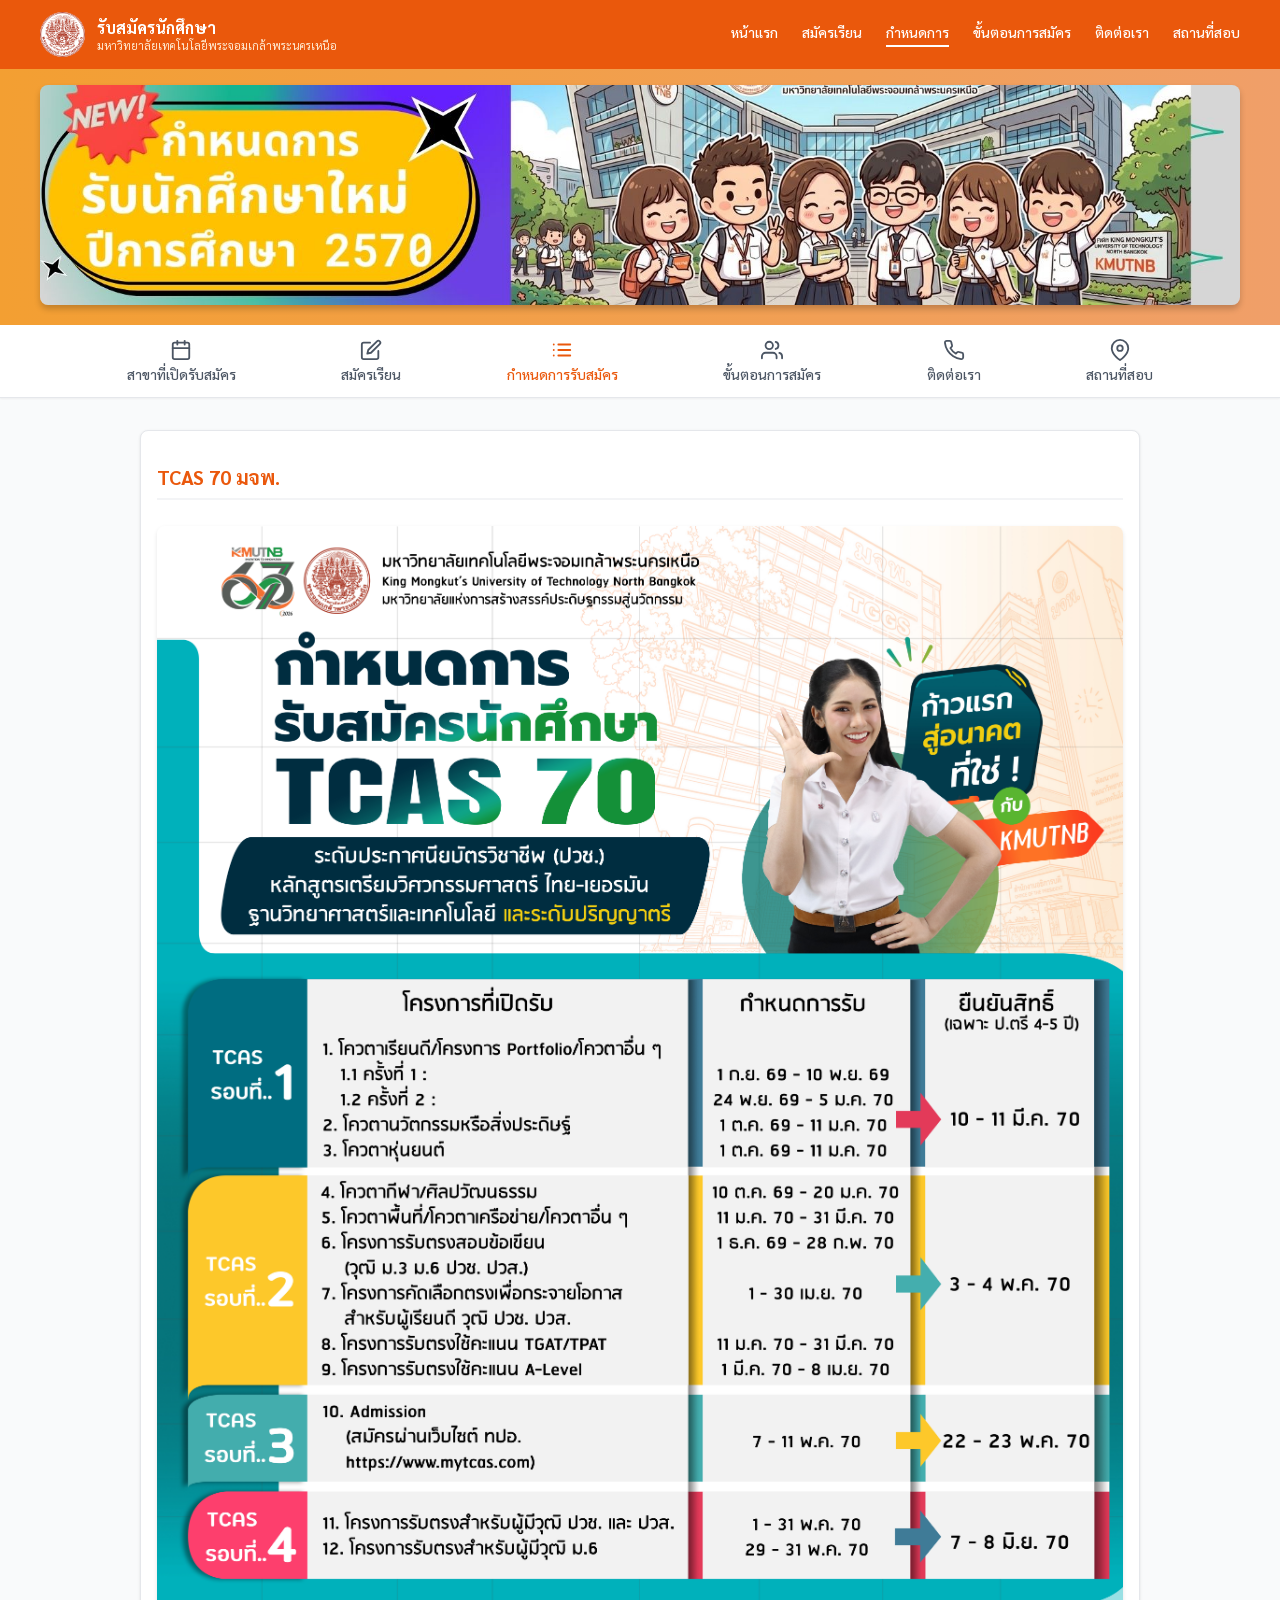
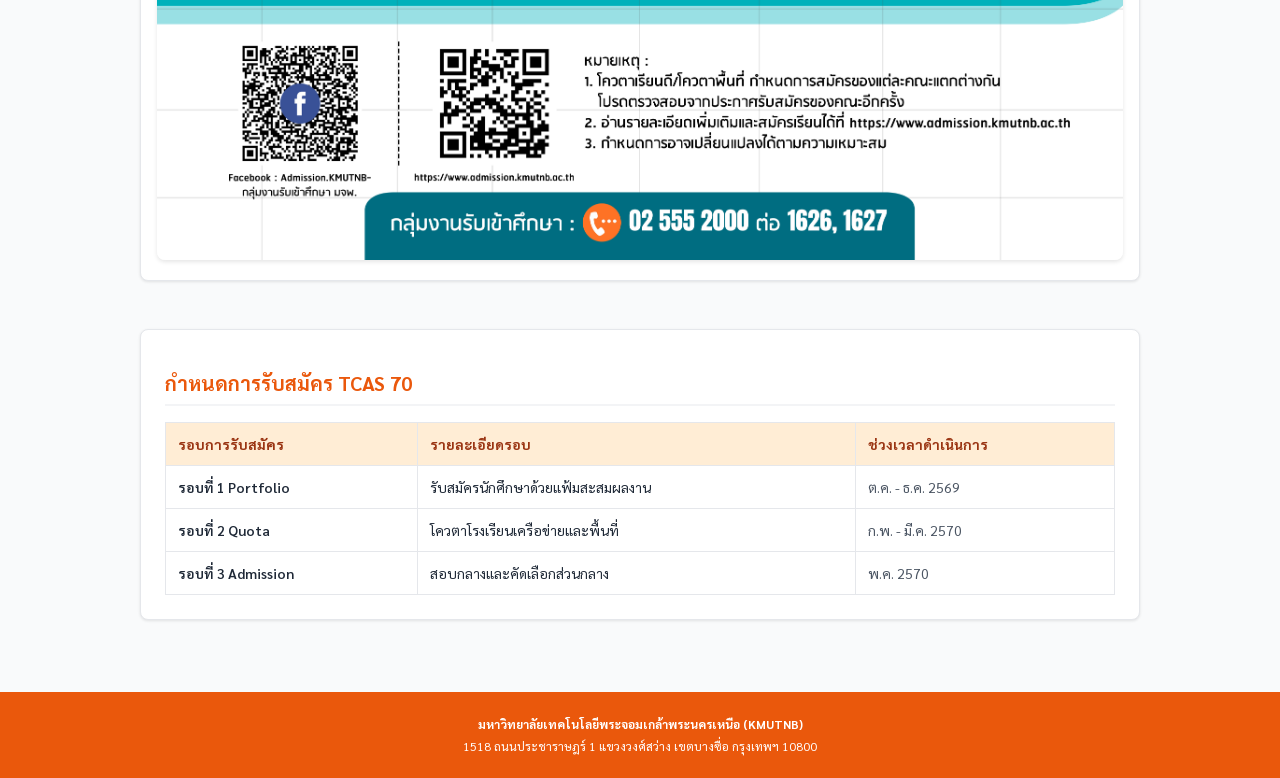
<file: schedule.html>
<!DOCTYPE html>
<html lang="th">
<head>
    <meta charset="UTF-8">
    <meta name="viewport" content="width=device-width, initial-scale=1.0">
    <title>กำหนดการ - ระบบรับสมัครนักศึกษา</title>
    <link rel="stylesheet" href="css/style.css">
</head>
<body>
    <header>
        <div class="header-container">
            <div style="display: flex; align-items: center; gap: 12px;">
                <img src="image/univescity.png" alt="KMUTNB Logo" style="width: 45px; height: 45px; border-radius: 50%; object-fit: contain; background-color: white;">
                <div>
                    <h1 style="font-size: 16px; margin: 0;">รับสมัครนักศึกษา</h1>
                    <p style="font-size: 11px; margin: 0; color: #ffedd5;">มหาวิทยาลัยเทคโนโลยีพระจอมเกล้าพระนครเหนือ</p>
                </div>
            </div>
            <nav style="display: flex; gap: 24px;">
                <a href="index.html">หน้าแรก</a>
                <a href="regis.html">สมัครเรียน</a>
                <a href="schedule.html" class="active">กำหนดการ</a>
                <a href="step.html">ขั้นตอนการสมัคร</a>
                <a href="contact.html">ติดต่อเรา</a>
                <a href="exam_location.html">สถานที่สอบ</a>
            </nav>
        </div>
    </header>

    <!-- หัวเว็บ -->
    <div style="background: linear-gradient(to right, #f39f32, #f09f69); padding: 16px 0; text-align: center; overflow: hidden;">
        <div style="max-width: 1200px; margin: 0 auto; padding: 0 16px;">
            <img src="image/B1.jpg" alt="กำหนดการรับสมัครนักศึกษาใหม่ ปีการศึกษา 2570" style="width: 100%; max-height: 220px; object-fit: cover; border-radius: 8px; box-shadow: 0 4px 6px rgba(0,0,0,0.2);">
        </div>
    </div>
<div class="submenu-bar" style="background-color: #ffffff; border-bottom: 1px solid #e5e7eb; padding: 14px 0; box-shadow: 0 1px 2px rgba(0,0,0,0.05);">
    <div class="submenu-container" style="max-width: 1100px; margin: 0 auto; display: flex; justify-content: space-around; font-size: 14px; font-weight: 500;">
        <a href="index.html" style="color: #4b5563; text-decoration: none; display: flex; flex-direction: column; align-items: center; gap: 4px; transition: color 0.2s;">
            <svg width="22" height="22" viewBox="0 0 24 24" fill="none" stroke="currentColor" stroke-width="2" stroke-linecap="round" stroke-linejoin="round"><rect x="3" y="4" width="18" height="18" rx="2" ry="2"></rect><line x1="16" y1="2" x2="16" y2="6"></line><line x1="8" y1="2" x2="8" y2="6"></line><line x1="3" y1="10" x2="21" y2="10"></line></svg>
            <span>สาขาที่เปิดรับสมัคร</span>
        </a>
        <a href="regis.html" style="color: #4b5563; text-decoration: none; display: flex; flex-direction: column; align-items: center; gap: 4px; transition: color 0.2s;">
            <svg width="22" height="22" viewBox="0 0 24 24" fill="none" stroke="currentColor" stroke-width="2" stroke-linecap="round" stroke-linejoin="round"><path d="M11 4H4a2 2 0 0 0-2 2v14a2 2 0 0 0 2 2h14a2 2 0 0 0 2-2v-7"></path><path d="M18.5 2.5a2.121 2.121 0 0 1 3 3L12 15l-4 1 1-4 9.5-9.5z"></path></svg>
            <span>สมัครเรียน</span>
        </a>
        <a href="schedule.html" style="color: #ea580c; text-decoration: none; display: flex; flex-direction: column; align-items: center; gap: 4px; transition: color 0.2s;">
            <svg width="22" height="22" viewBox="0 0 24 24" fill="none" stroke="currentColor" stroke-width="2" stroke-linecap="round" stroke-linejoin="round"><line x1="8" y1="6" x2="21" y2="6"></line><line x1="8" y1="12" x2="21" y2="12"></line><line x1="8" y1="18" x2="21" y2="18"></line><line x1="3" y1="6" x2="3.01" y2="6"></line><line x1="3" y1="12" x2="3.01" y2="12"></line><line x1="3" y1="18" x2="3.01" y2="18"></line></svg>
            <span>กำหนดการรับสมัคร</span>
        </a>
        <a href="step.html" style="color: #4b5563; text-decoration: none; display: flex; flex-direction: column; align-items: center; gap: 4px; transition: color 0.2s;">
            <svg width="22" height="22" viewBox="0 0 24 24" fill="none" stroke="currentColor" stroke-width="2" stroke-linecap="round" stroke-linejoin="round"><path d="M17 21v-2a4 4 0 0 0-4-4H5a4 4 0 0 0-4 4v2"></path><circle cx="9" cy="7" r="4"></circle><path d="M23 21v-2a4 4 0 0 0-3-3.87"></path><path d="M16 3.13a4 4 0 0 1 0 7.75"></path></svg>
            <span>ขั้นตอนการสมัคร</span>
        </a>
        <a href="contact.html" style="color: #4b5563; text-decoration: none; display: flex; flex-direction: column; align-items: center; gap: 4px; transition: color 0.2s;">
            <svg width="22" height="22" viewBox="0 0 24 24" fill="none" stroke="currentColor" stroke-width="2" stroke-linecap="round" stroke-linejoin="round"><path d="M22 16.92v3a2 2 0 0 1-2.18 2 19.79 19.79 0 0 1-8.63-3.07 19.5 19.5 0 0 1-6-6 19.79 19.79 0 0 1-3.07-8.67A2 2 0 0 1 4.11 2h3a2 2 0 0 1 2 1.72 12.84 12.84 0 0 0 .7 2.81 2 2 0 0 1-.45 2.11L8.09 9.91a16 16 0 0 0 6 6l1.27-1.27a2 2 0 0 1 2.11-.45 12.84 12.84 0 0 0 2.81.7A2 2 0 0 1 22 16.92z"></path></svg>
            <span>ติดต่อเรา</span>
        </a>
        <a href="exam_location.html" class="active" style="color: #4b5563; text-decoration: none; display: flex; flex-direction: column; align-items: center; gap: 4px; transition: color 0.2s;">
            <svg width="22" height="22" viewBox="0 0 24 24" fill="none" stroke="currentColor" stroke-width="2" stroke-linecap="round" stroke-linejoin="round"><path d="M21 10c0 7-9 13-9 13s-9-6-9-13a9 9 0 0 1 18 0z"></path><circle cx="12" cy="10" r="3"></circle></svg>
            <span>สถานที่สอบ</span>
        </a>

    </div>
</div>

    <main style="max-width: 1000px; margin: 32px auto; padding: 0 16px; display: flex; flex-direction: column; gap: 24px;">
        
        <!--  TCAS 70 -->
        <div class="card" style="text-align: center; padding: 16px;">
            <h2 class="section-title" style="text-align: left; display: flex; align-items: center; gap: 10px;">
                
                TCAS 70 มจพ.
            </h2>
            <img src="image/c1.jpg" alt="กำหนดการรับสมัครนักศึกษา TCAS 70" style="width: 100%; border-radius: 8px; box-shadow: 0 2px 4px rgba(0,0,0,0.1); margin-top: 10px;" onerror="this.src='image/B1.jpg';">
        </div>

        <!-- ตารางรายละเอียดกำหนดการ -->
        <div class="card">
            <h2 class="section-title" style="display: flex; align-items: center; gap: 10px;">
               
                กำหนดการรับสมัคร TCAS 70
            </h2>
            <div style="overflow-x: auto; margin-top: 16px;">
                <table style="width: 100%; border-collapse: collapse; font-size: 14px;">
                    <thead>
                        <tr style="background-color: #ffedd5; color: #9a3412;">
                            <th style="padding: 12px; border: 1px solid #e5e7eb;">รอบการรับสมัคร</th>
                            <th style="padding: 12px; border: 1px solid #e5e7eb;">รายละเอียดรอบ</th>
                            <th style="padding: 12px; border: 1px solid #e5e7eb;">ช่วงเวลาดำเนินการ</th>
                        </tr>
                    </thead>
                    <tbody>
                        <tr>
                            <td style="padding: 12px; border: 1px solid #e5e7eb; font-weight: 600;">รอบที่ 1 Portfolio</td>
                            <td style="padding: 12px; border: 1px solid #e5e7eb;">รับสมัครนักศึกษาด้วยแฟ้มสะสมผลงาน</td>
                            <td style="padding: 12px; border: 1px solid #e5e7eb; color: #4b5563;">ต.ค. - ธ.ค. 2569</td>
                        </tr>
                        <tr>
                            <td style="padding: 12px; border: 1px solid #e5e7eb; font-weight: 600;">รอบที่ 2 Quota</td>
                            <td style="padding: 12px; border: 1px solid #e5e7eb;">โควตาโรงเรียนเครือข่ายและพื้นที่</td>
                            <td style="padding: 12px; border: 1px solid #e5e7eb; color: #4b5563;">ก.พ. - มี.ค. 2570</td>
                        </tr>
                        <tr>
                            <td style="padding: 12px; border: 1px solid #e5e7eb; font-weight: 600;">รอบที่ 3 Admission</td>
                            <td style="padding: 12px; border: 1px solid #e5e7eb;">สอบกลางและคัดเลือกส่วนกลาง</td>
                            <td style="padding: 12px; border: 1px solid #e5e7eb; color: #4b5563;">พ.ค. 2570</td>
                        </tr>
                    </tbody>
                </table>
            </div>
        </div>

    </main>

    <!-- Footer -->
    <footer style="background-color: #ea580c; color: white; text-align: center; font-size: 12px; padding: 24px 0; margin-top: 48px; width: 100%; box-sizing: border-box;">
        <div style="max-width: 1200px; margin: 0 auto; padding: 0 16px;">
            <p style="margin: 0 0 6px 0; font-weight: bold;">มหาวิทยาลัยเทคโนโลยีพระจอมเกล้าพระนครเหนือ (KMUTNB)</p>
            <p style="margin: 0;">1518 ถนนประชาราษฎร์ 1 แขวงวงศ์สว่าง เขตบางซื่อ กรุงเทพฯ 10800</p>
        </div>
    </footer>
</body>
</html>
</file>
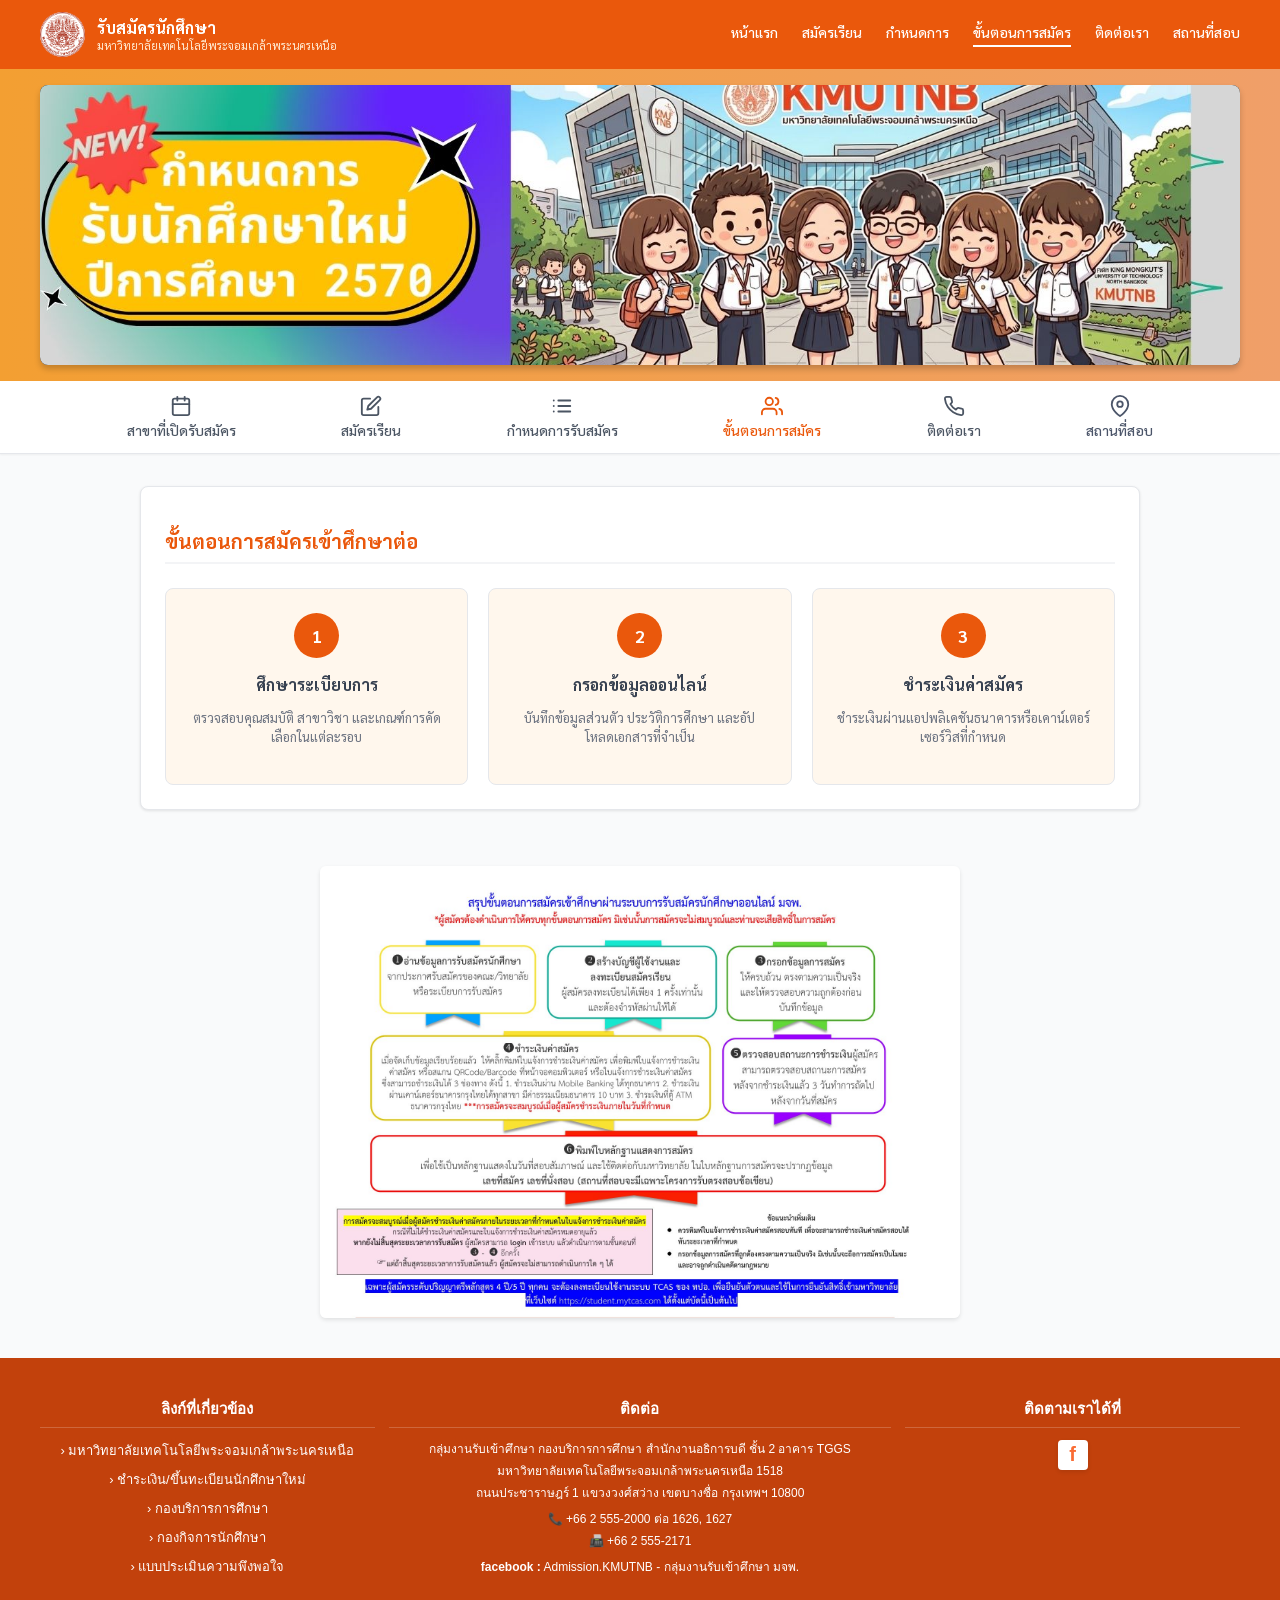
<file: step.html>
<!DOCTYPE html>
<html lang="th">
<head>
    <meta charset="UTF-8">
    <meta name="viewport" content="width=device-width, initial-scale=1.0">
    <title>ขั้นตอนการสมัคร - ระบบรับสมัครนักศึกษา</title>
    <link rel="stylesheet" href="css/style.css">
</head>
<body>
    <header>
        <div class="header-container">
            <div style="display: flex; align-items: center; gap: 12px;">
                <img src="image/univescity.png" alt="KMUTNB Logo" style="width: 45px; height: 45px; border-radius: 50%; object-fit: contain; background-color: white;">
                <div>
                    <h1 style="font-size: 16px; margin: 0;">รับสมัครนักศึกษา</h1>
                    <p style="font-size: 11px; margin: 0; color: #ffedd5;">มหาวิทยาลัยเทคโนโลยีพระจอมเกล้าพระนครเหนือ</p>
                </div>
            </div>
            <nav style="display: flex; gap: 24px;">
                <a href="index.html">หน้าแรก</a>
                <a href="register.html">สมัครเรียน</a>
                <a href="schedule.html">กำหนดการ</a>
                <a href="step.html" class="active">ขั้นตอนการสมัคร</a>
                <a href="contact.html">ติดต่อเรา</a>
                <a href="exam_location.html">สถานที่สอบ</a>
            </nav>
        </div>
    </header>
    <!-- หัวเว็บ -->
<div style="background: linear-gradient(to right, #f39f32, #f09f69); padding: 16px 0; text-align: center; overflow: hidden;">
    <div style="max-width: 1200px; margin: 0 auto; padding: 0 16px;">
        <div class="slider-container">
            <div class="slides">
                <img src="image/B1.jpg" alt="แบนเนอร์ 1" class="slide-img">
                <img src="image/1.jpg" alt="แบนเนอร์ 2" class="slide-img">
                <img src="image/2570.1.jpg" alt="แบนเนอร์ 3" class="slide-img">
            </div>
        </div>
    </div>
</div>
<div class="submenu-bar" style="background-color: #ffffff; border-bottom: 1px solid #e5e7eb; padding: 14px 0; box-shadow: 0 1px 2px rgba(0,0,0,0.05);">
    <div class="submenu-container" style="max-width: 1100px; margin: 0 auto; display: flex; justify-content: space-around; font-size: 14px; font-weight: 500;">
        <a href="index.html" style="color: #4b5563; text-decoration: none; display: flex; flex-direction: column; align-items: center; gap: 4px; transition: color 0.2s;">
            <svg width="22" height="22" viewBox="0 0 24 24" fill="none" stroke="currentColor" stroke-width="2" stroke-linecap="round" stroke-linejoin="round"><rect x="3" y="4" width="18" height="18" rx="2" ry="2"></rect><line x1="16" y1="2" x2="16" y2="6"></line><line x1="8" y1="2" x2="8" y2="6"></line><line x1="3" y1="10" x2="21" y2="10"></line></svg>
            <span>สาขาที่เปิดรับสมัคร</span>
        </a>
        <a href="regis.html" style="color: #4b5563; text-decoration: none; display: flex; flex-direction: column; align-items: center; gap: 4px; transition: color 0.2s;">
            <svg width="22" height="22" viewBox="0 0 24 24" fill="none" stroke="currentColor" stroke-width="2" stroke-linecap="round" stroke-linejoin="round"><path d="M11 4H4a2 2 0 0 0-2 2v14a2 2 0 0 0 2 2h14a2 2 0 0 0 2-2v-7"></path><path d="M18.5 2.5a2.121 2.121 0 0 1 3 3L12 15l-4 1 1-4 9.5-9.5z"></path></svg>
            <span>สมัครเรียน</span>
        </a>
        <a href="schedule.html" style="color: #4b5563; text-decoration: none; display: flex; flex-direction: column; align-items: center; gap: 4px; transition: color 0.2s;">
            <svg width="22" height="22" viewBox="0 0 24 24" fill="none" stroke="currentColor" stroke-width="2" stroke-linecap="round" stroke-linejoin="round"><line x1="8" y1="6" x2="21" y2="6"></line><line x1="8" y1="12" x2="21" y2="12"></line><line x1="8" y1="18" x2="21" y2="18"></line><line x1="3" y1="6" x2="3.01" y2="6"></line><line x1="3" y1="12" x2="3.01" y2="12"></line><line x1="3" y1="18" x2="3.01" y2="18"></line></svg>
            <span>กำหนดการรับสมัคร</span>
        </a>
        <a href="step.html" style="color: #ea580c; text-decoration: none; display: flex; flex-direction: column; align-items: center; gap: 4px; transition: color 0.2s;">
            <svg width="22" height="22" viewBox="0 0 24 24" fill="none" stroke="currentColor" stroke-width="2" stroke-linecap="round" stroke-linejoin="round"><path d="M17 21v-2a4 4 0 0 0-4-4H5a4 4 0 0 0-4 4v2"></path><circle cx="9" cy="7" r="4"></circle><path d="M23 21v-2a4 4 0 0 0-3-3.87"></path><path d="M16 3.13a4 4 0 0 1 0 7.75"></path></svg>
            <span>ขั้นตอนการสมัคร</span>
        </a>
        <a href="contact.html" style="color: #4b5563; text-decoration: none; display: flex; flex-direction: column; align-items: center; gap: 4px; transition: color 0.2s;">
            <svg width="22" height="22" viewBox="0 0 24 24" fill="none" stroke="currentColor" stroke-width="2" stroke-linecap="round" stroke-linejoin="round"><path d="M22 16.92v3a2 2 0 0 1-2.18 2 19.79 19.79 0 0 1-8.63-3.07 19.5 19.5 0 0 1-6-6 19.79 19.79 0 0 1-3.07-8.67A2 2 0 0 1 4.11 2h3a2 2 0 0 1 2 1.72 12.84 12.84 0 0 0 .7 2.81 2 2 0 0 1-.45 2.11L8.09 9.91a16 16 0 0 0 6 6l1.27-1.27a2 2 0 0 1 2.11-.45 12.84 12.84 0 0 0 2.81.7A2 2 0 0 1 22 16.92z"></path></svg>
            <span>ติดต่อเรา</span>
        </a>
        <a href="exam_location.html" class="active" style="color: #4b5569; text-decoration: none; display: flex; flex-direction: column; align-items: center; gap: 4px; transition: color 0.2s;">
            <svg width="22" height="22" viewBox="0 0 24 24" fill="none" stroke="currentColor" stroke-width="2" stroke-linecap="round" stroke-linejoin="round"><path d="M21 10c0 7-9 13-9 13s-9-6-9-13a9 9 0 0 1 18 0z"></path><circle cx="12" cy="10" r="3"></circle></svg>
            <span>สถานที่สอบ</span>
        </a>

    </div>
</div>


    <main style="max-width: 1000px; margin: 32px auto; padding: 0 16px;">
        <div class="card">
            <h2 class="section-title" style="display: flex; align-items: center; gap: 10px;">
                ขั้นตอนการสมัครเข้าศึกษาต่อ
            </h2>
            <div style="display: grid; grid-template-columns: repeat(3, 1fr); gap: 20px; text-align: center; margin-top: 24px;">
                <div style="padding: 24px; border: 1px solid #e5e7eb; border-radius: 8px; background-color: #fff7ed;">
                    <div style="width: 45px; height: 45px; background-color: #ea580c; color: white; border-radius: 50%; display: flex; align-items: center; justify-content: center; margin: 0 auto 16px; font-weight: bold; font-size: 18px;">1</div>
                    <h3 style="font-size: 16px; color: #374151; margin-bottom: 8px; font-weight: bold;">ศึกษาระเบียบการ</h3>
                    <p style="font-size: 13px; color: #6b7280; line-height: 1.5;">ตรวจสอบคุณสมบัติ สาขาวิชา และเกณฑ์การคัดเลือกในแต่ละรอบ</p>
                </div>
                <div style="padding: 24px; border: 1px solid #e5e7eb; border-radius: 8px; background-color: #fff7ed;">
                    <div style="width: 45px; height: 45px; background-color: #ea580c; color: white; border-radius: 50%; display: flex; align-items: center; justify-content: center; margin: 0 auto 16px; font-weight: bold; font-size: 18px;">2</div>
                    <h3 style="font-size: 16px; color: #374151; margin-bottom: 8px; font-weight: bold;">กรอกข้อมูลออนไลน์</h3>
                    <p style="font-size: 13px; color: #6b7280; line-height: 1.5;">บันทึกข้อมูลส่วนตัว ประวัติการศึกษา และอัปโหลดเอกสารที่จำเป็น</p>
                </div>
                <div style="padding: 24px; border: 1px solid #e5e7eb; border-radius: 8px; background-color: #fff7ed;">
                    <div style="width: 45px; height: 45px; background-color: #ea580c; color: white; border-radius: 50%; display: flex; align-items: center; justify-content: center; margin: 0 auto 16px; font-weight: bold; font-size: 18px;">3</div>
                    <h3 style="font-size: 16px; color: #374151; margin-bottom: 8px; font-weight: bold;">ชำระเงินค่าสมัคร</h3>
                    <p style="font-size: 13px; color: #6b7280; line-height: 1.5;">ชำระเงินผ่านแอปพลิเคชันธนาคารหรือเคาน์เตอร์เซอร์วิสที่กำหนด</p>
                </div>
            </div>
        </div>
    </main>
    <center>
        <img src="image/steprecruitment.jpg" alt="แบนเนอร์ 3" style="width: 50%; margin-top: 24px; border-radius: 6px; object-fit: cover; box-shadow: 0 2px 4px rgba(0,0,0,0.1);">
    </center>
    <footer class="site-footer">
    <div class="footer-container">
        
        <!-- ลิงที่เกี่ยวข้อง -->
        <div class="footer-col">
            <h3>ลิงก์ที่เกี่ยวข้อง</h3>
            <ul class="footer-links">
                <li><a href="https://www.kmutnb.ac.th" target="_blank">› มหาวิทยาลัยเทคโนโลยีพระจอมเกล้าพระนครเหนือ</a></li>
                <li><a href="#">› ชำระเงิน/ขึ้นทะเบียนนักศึกษาใหม่</a></li>
                <li><a href="#">› กองบริการการศึกษา</a></li>
                <li><a href="#">› กองกิจการนักศึกษา</a></li>
                <li><a href="#">› แบบประเมินความพึงพอใจ</a></li>
            </ul>
        </div>

        <!-- ติดต่อ -->
        <div class="footer-col">
            <h3>ติดต่อ</h3>
            <div class="footer-contact">
                <p style="margin: 0;">กลุ่มงานรับเข้าศึกษา กองบริการการศึกษา สำนักงานอธิการบดี ชั้น 2 อาคาร TGGS</p>
                <p style="margin: 0;">มหาวิทยาลัยเทคโนโลยีพระจอมเกล้าพระนครเหนือ 1518</p>
                <p style="margin: 0;">ถนนประชาราษฎร์ 1 แขวงวงศ์สว่าง เขตบางซื่อ กรุงเทพฯ 10800</p>
                <p style="margin: 4px 0 0 0;">📞 +66 2 555-2000 ต่อ 1626, 1627</p>
                <p style="margin: 0;">📠 +66 2 555-2171</p>
                <p style="margin: 4px 0 0 0;"><strong>facebook :</strong> Admission.KMUTNB - กลุ่มงานรับเข้าศึกษา มจพ.</p>
            </div>
        </div>

        <!-- ติดตา -->
        <div class="footer-col">
            <h3>ติดตามเราได้ที่</h3>
            <div style="margin-top: 10px;">
                <a href="https://www.facebook.com/admission.kmutnb?" target="_blank" class="footer-social-icon">
                    f
                </a>
            </div>
        </div>

    </div>
</footer>
</body>
</html>
</file>
<file: css/style.css>
@import url('https://fonts.googleapis.com/css2?family=Sarabun:wght@300;400;600;700&display=swap');

body {
    font-family: 'Sarabun', sans-serif;
    background-color: #f9fafb;
    color: #1f2937;
    margin: 0;
    padding: 0;
}

/* Header & Navigation */
header {
    background-color: #ea580c;
    color: #ffffff;
    box-shadow: 0 4px 6px -1px rgba(0, 0, 0, 0.1);
}

.header-container {
    max-width: 1200px;
    margin: 0 auto;
    padding: 12px 16px;
    display: flex;
    justify-content: space-between;
    align-items: center;
}

.logo-section {
    display: flex;
    align-items: center;
    gap: 12px;
}

.logo-icon {
    width: 40px;
    height: 40px;
    background-color: #ffffff;
    color: #ea580c;
    border-radius: 50%;
    display: flex;
    align-items: center;
    justify-content: center;
    font-weight: bold;
    font-size: 20px;
}

nav a {
    color: #ffffff;
    text-decoration: none;
    font-size: 14px;
    font-weight: 500;
    padding-bottom: 4px;
    transition: color 0.2s;
}

nav a:hover, nav a.active {
    border-bottom: 2px solid #ffffff;
}

/* Banner */
.banner {
    background: linear-gradient(to right, #f97316, #f59e0b);
    color: white;
    padding: 20px 0;
    text-align: center;
}

/* Submenu Bar */
.submenu-bar {
    background-color: #ffffff;
    border-bottom: 1px solid #e5e7eb;
    padding: 12px 0;
}

.submenu-container {
    max-width: 1200px;
    margin: 0 auto;
    display: flex;
    justify-content: center;
    gap: 32px;
    font-size: 14px;
    font-weight: 500;
}

.submenu-container a {
    color: #4b5563;
    text-decoration: none;
    display: flex;
    flex-direction: column;
    align-items: center;
    transition: color 0.2s;
}

.submenu-container a:hover, .submenu-container a.active {
    color: #ea580c;
}

/* Main Layout & Cards */
main {
    max-width: 1000px;
    margin: 32px auto;
    padding: 0 16px;
}

.card {
    background-color: #ffffff;
    padding: 24px;
    border-radius: 8px;
    box-shadow: 0 1px 3px 0 rgba(0, 0, 0, 0.1);
    border: 1px solid #e5e7eb;
    margin-bottom: 24px;
}

h2.section-title {
    color: #ea580c;
    font-size: 20px;
    font-weight: bold;
    border-bottom: 2px solid #f3f4f6;
    padding-bottom: 8px;
    margin-bottom: 16px;
}

/* Tables & Forms */
table {
    width: 100%;
    border-collapse: collapse;
    font-size: 14px;
}

th, td {
    padding: 12px;
    border: 1px solid #e5e7eb;
    text-align: left;
}

th {
    background-color: #ffedd5;
    color: #9a3412;
}

input, select {
    width: 100%;
    padding: 8px 12px;
    border: 1px solid #d1d5db;
    border-radius: 4px;
    font-size: 14px;
    box-sizing: border-box;
}

input:focus, select:focus {
    outline: none;
    border-color: #f97316;
}

.btn-primary {
    background-color: #ea580c;
    color: white;
    padding: 8px 20px;
    border: none;
    border-radius: 4px;
    font-weight: 600;
    cursor: pointer;
}

.btn-primary:hover {
    background-color: #c2410c;
}

/* Footer */
footer {
    background-color: #ea580c;
    color: white;
    text-align: center;
    font-size: 12px;
    padding: 24px 0;
    margin-top: 48px;
}

/* Nav Tabs */
.nav-tabs-container {
    background-color: white;
    border-bottom: 1px solid #e0e0e0;
    box-shadow: 0 2px 4px rgba(0,0,0,0.03);
}

.nav-tabs {
    max-width: 1000px;
    margin: 0 auto;
    display: flex;
    justify-content: space-around;
}

/* สไตล์ปกติของแถบเมนู (เมื่อยังไม่ได้กด) */
.tab-item {
    display: flex;
    flex-direction: column;
    align-items: center;
    padding: 12px 20px;
    color: #555;              
    text-decoration: none;
    font-size: 14px;
    gap: 6px;
    border-bottom: 3px solid transparent;
    transition: all 0.2s ease;
}

/* สไตล์เมื่อเอาเมาส์ไปชี้ (Hover) */
.tab-item:hover {
    color: #ff5722;             
}

/* สไตล์สำหรับหน้าที่กำลังเปิดอยู่ (Active Tab) */
.tab-item.active {
    color: #ff5722;            
    border-bottom: 3px solid #ff5722; 
    font-weight: bold;         
}
.site-footer {
    background-color: #c2410c;
    color: #ffffff;
    padding: 24px 0;
    width: 100%;
    box-sizing: border-box;
    font-family: sans-serif;
    margin-top: 36px;
}

.footer-container {
    max-width: 1200px;
    margin: 0 auto;
    padding: 0 20px;
    display: grid;
    grid-template-columns: 1fr 1.5fr 1fr;
    gap: 14px;
}

.footer-col h3 {
    font-size: 15px;
    margin-bottom: 12px;
    font-weight: bold;
    border-bottom: 1px solid rgba(255, 255, 255, 0.2);
    padding-bottom: 6px;
}

.footer-links {
    list-style: none;
    padding: 0;
    margin: 0;
    display: flex;
    flex-direction: column;
    gap: 8px;
    font-size: 13px;
}

.footer-links a {
    color: #ffffff;
    text-decoration: none;
    transition: opacity 0.2s;
}

.footer-links a:hover {
    opacity: 0.8;
}

.footer-contact {
    font-size: 12px;
    line-height: 1.5;
    display: flex;
    flex-direction: column;
    gap: 4px;
}

.footer-social-icon {
    display: inline-flex;
    align-items: center;
    justify-content: center;
    width: 30px;
    height: 30px;
    background-color: #ffffff;
    color: #fa6c34;
    border-radius: 4px;
    text-decoration: none;
    font-size: 20px;
    font-weight: bold;
    box-shadow: 0 2px 4px rgba(0, 0, 0, 0.1);
}

/* รองรับหน้าจอมือถือ */
@media (max-width: 768px) {
    .footer-container {
        grid-template-columns: 1fr;
        gap: 20px;
    }
}


.slider-container {
    position: relative;
    width: 100%;
    height: 280px; 
    border-radius: 8px;
    overflow: hidden;
    box-shadow: 0 4px 6px rgba(0, 0, 0, 0.2);
    background-color: #000;
}

.slides {
    display: flex;
    width: 300%;
    height: 100%;
    animation: slideAnimation 12s infinite;
}

.slide-img {
    width: 100%; 
    height: 100%;
    object-fit: cover; 
    object-position: center; 
}

/* เอฟเฟกต์การเลื่อนภาพ */
@keyframes slideAnimation {
    0% { transform: translateX(0); }
    25% { transform: translateX(0); }
    
    33% { transform: translateX(-33.333%); }
    58% { transform: translateX(-33.333%); }
    
    66% { transform: translateX(-66.666%); }
    91% { transform: translateX(-66.666%); }
    
    100% { transform: translateX(0); }
}
</file>
